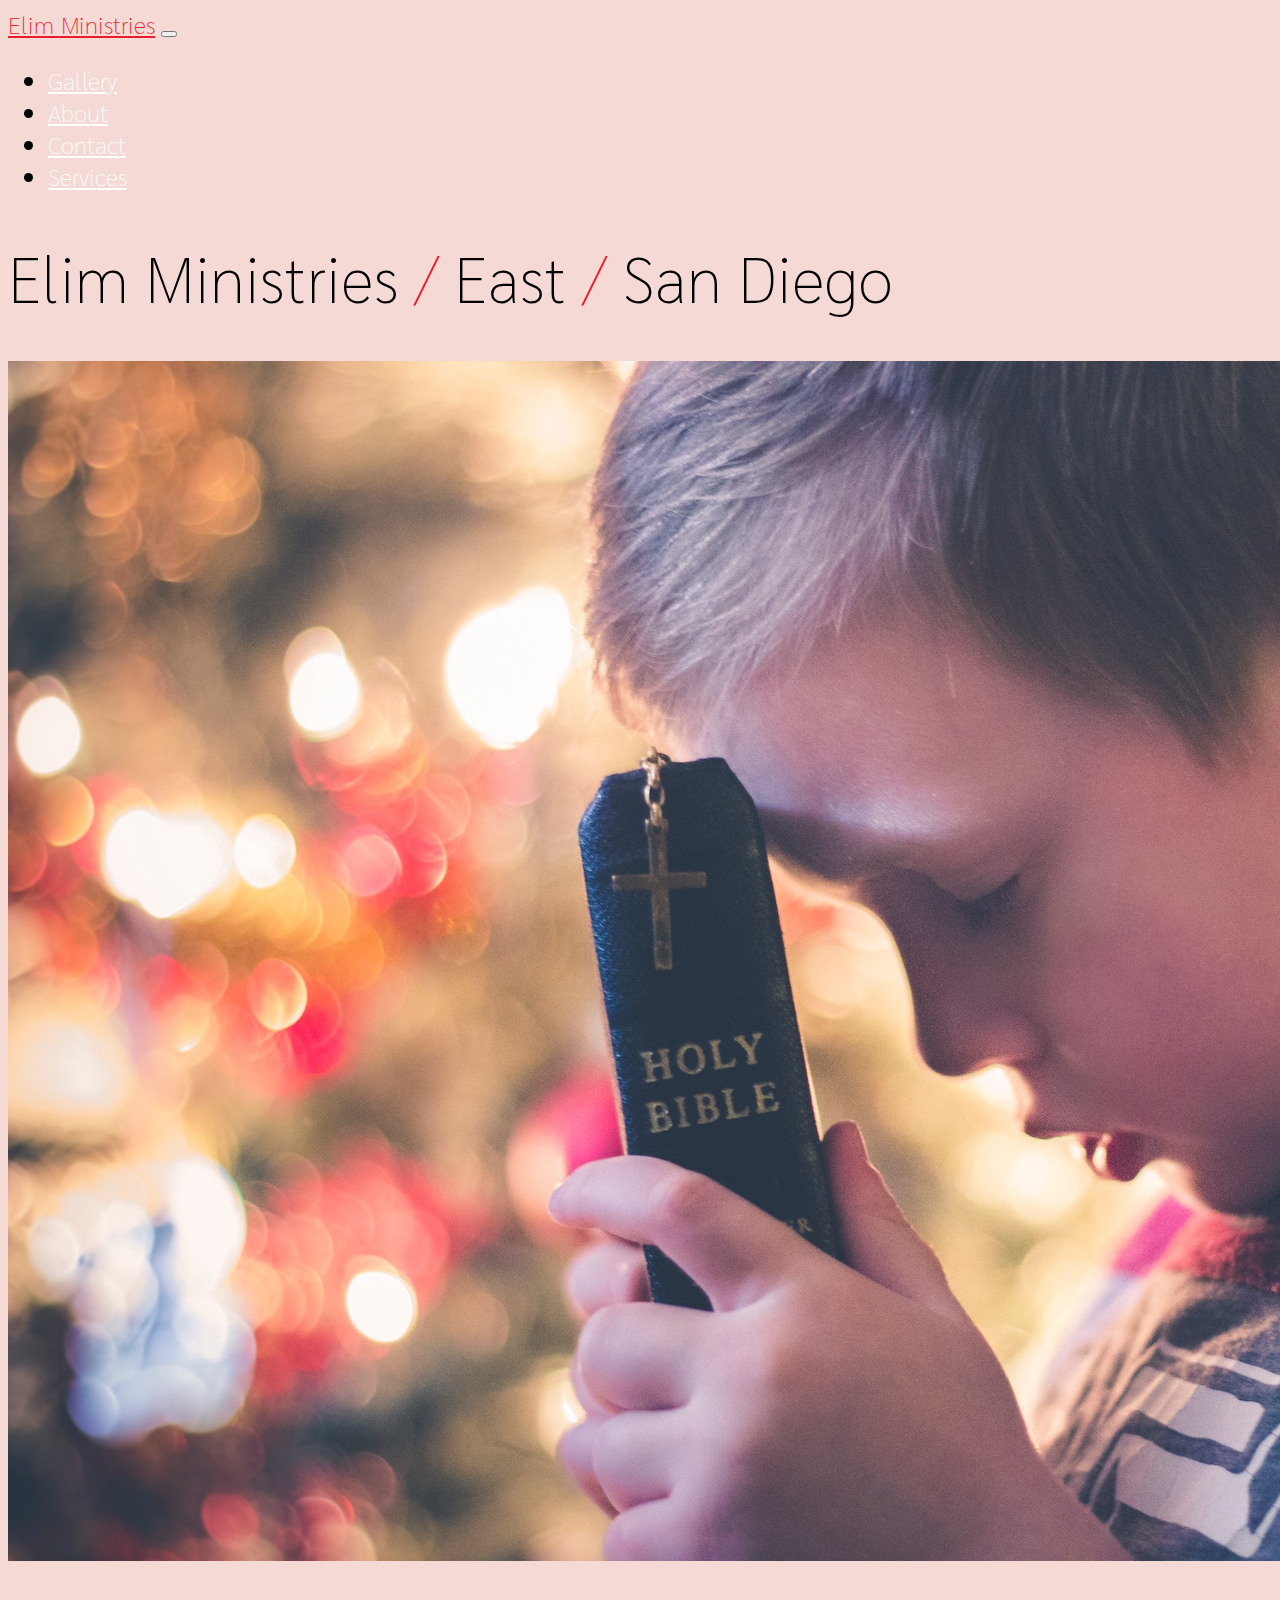
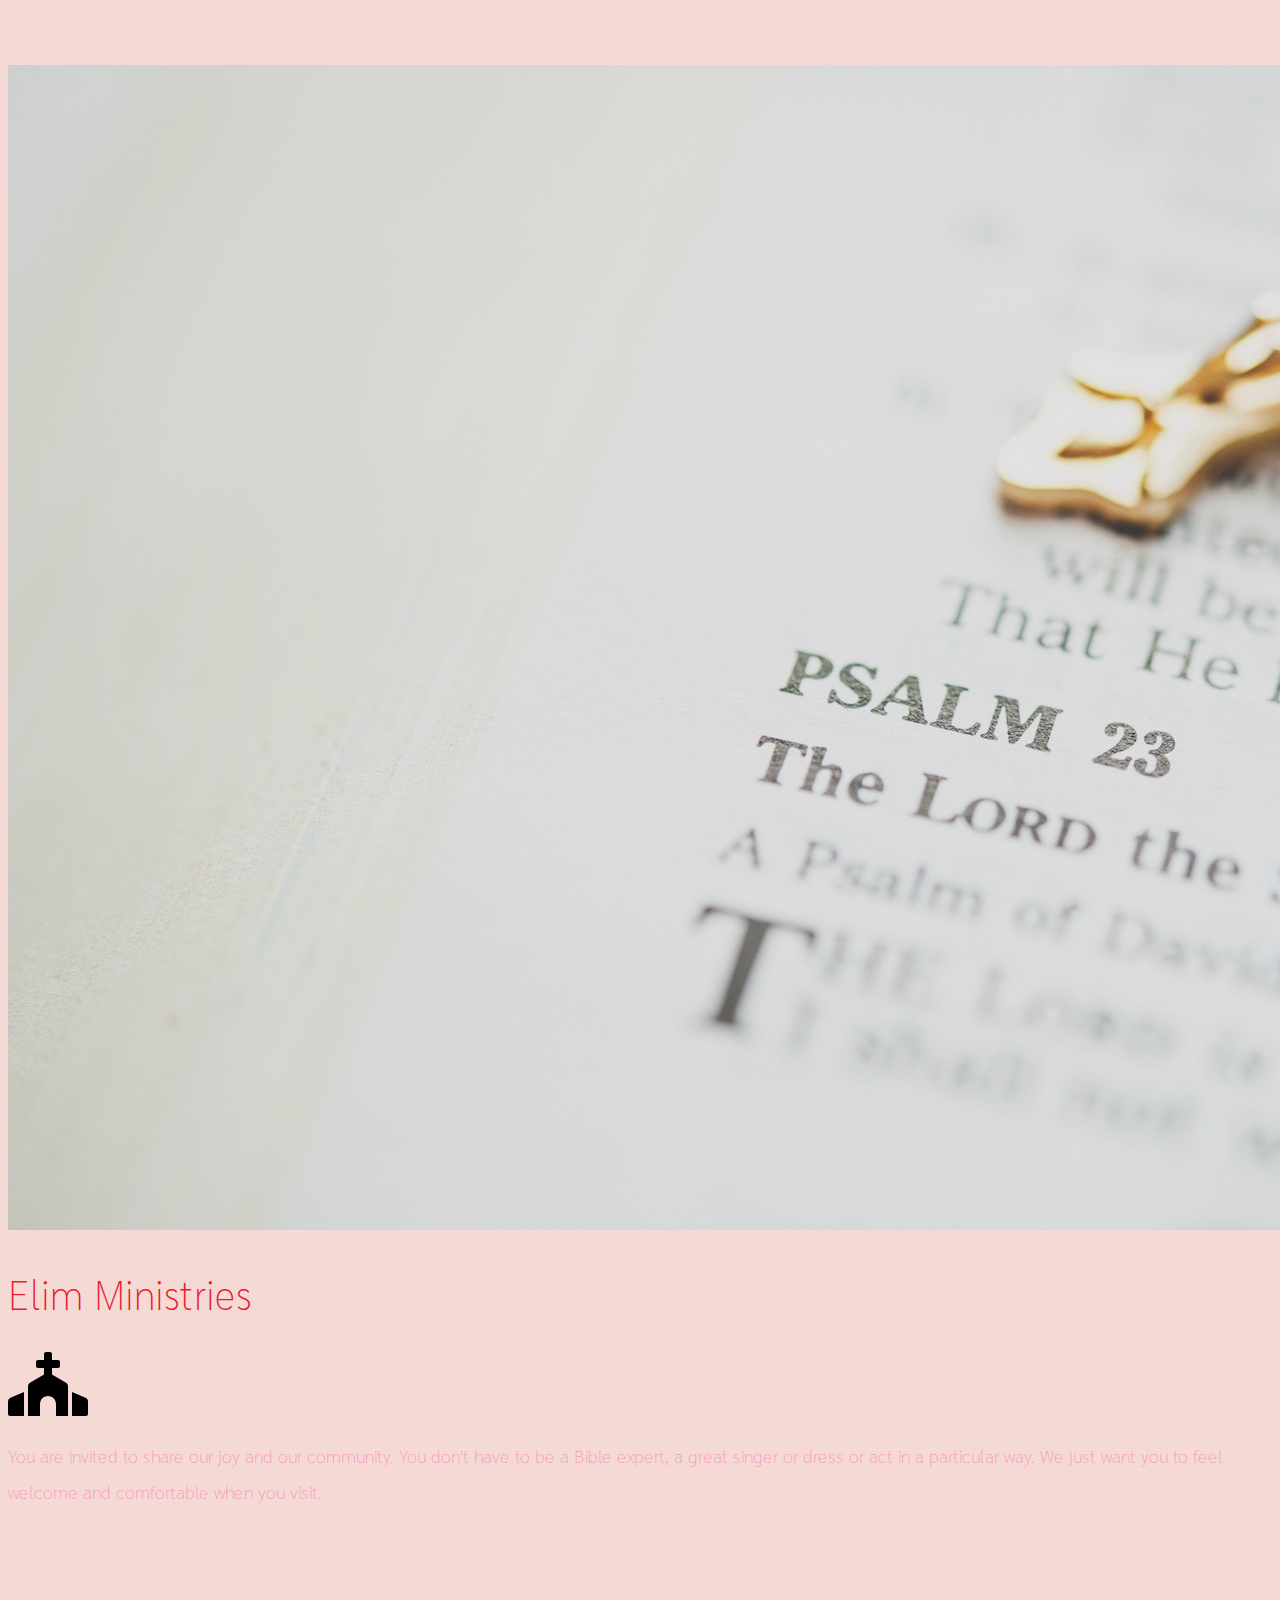
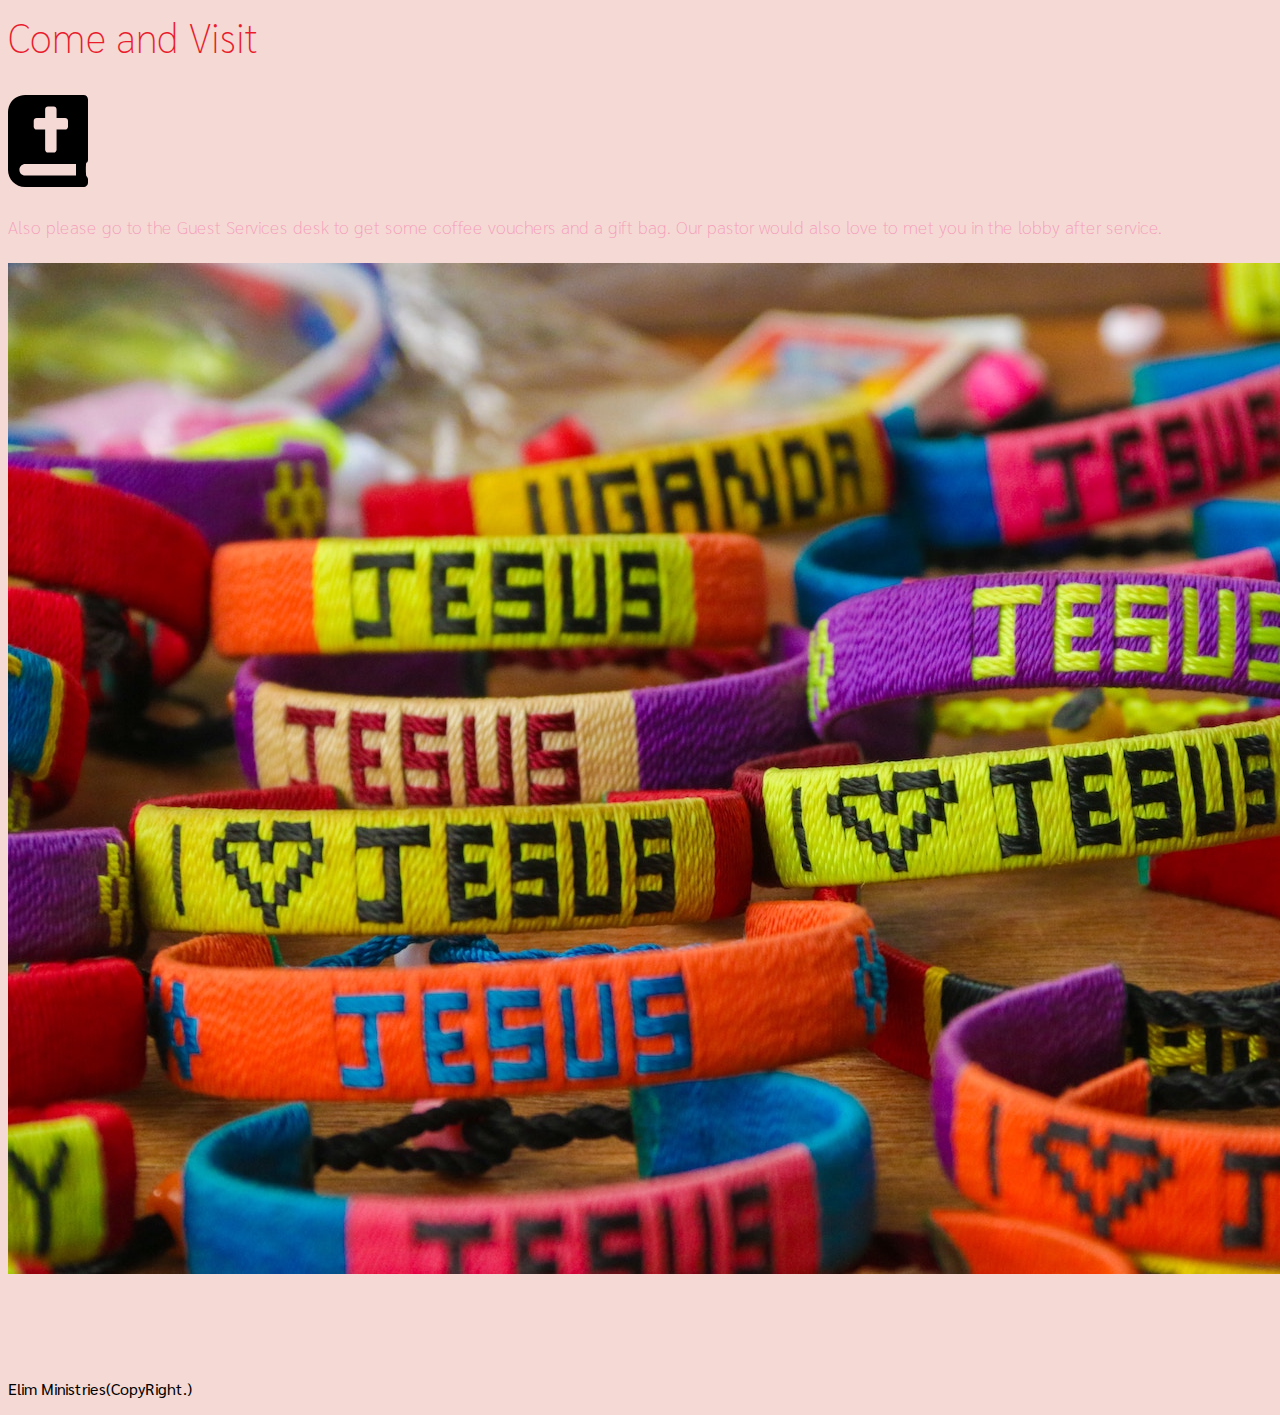
<file: index.html>
<!--
    Name: Fernando Becerra
    Assignment #3
    2/03/2019
    Assignment 3
-->
<!DOCTYPE html>
<html>

<head>
        <meta charset="utf-8" />
        <title>Unit 3</title>
        <meta name="viewport" content="width=device-width, initial-scale=1">

       
        <!--BootStrap4  CSS-->
        <link rel="stylesheet" href="https://stackpath.bootstrapcdn.com/bootstrap/4.1.3/css/bootstrap.min.css" integrity="sha384-MCw98/SFnGE8fJT3GXwEOngsV7Zt27NXFoaoApmYm81iuXoPkFOJwJ8ERdknLPMO"
        crossorigin="anonymous">
         <!--Google Fonts-->
         <link href="https://fonts.googleapis.com/css?family=Roboto:500|Sarabun:600" rel="stylesheet">
        <!--Custom CSS-->
        <link rel="stylesheet" type="text/css" media="screen" href="custom.css" />
</head>

<body>
        <nav id="navBar" class="navbar navbar-dark navbar-expand-md py-0 fixed-top">
                <a href="#" class="navbar-brand">Elim Ministries</a>
                <button class="navbar-toggler" data-toggle="collapse" data-target="#navLinks" aria-label="Toggle navigation">
                    <span class="navbar-toggler-icon"></span>
                </button>
                <div class="collapse navbar-collapse" id="navLinks">
                    <ul class="navbar-nav">
                        <li class="nav-item">
                            <a href="pages/gallery.html" class="nav-link">Gallery</a>
                        </li>
                        <li class="nav-item">
                            <a href="pages/aboutUs.html" class="nav-link">About</a>
                        </li>
                        <li class="nav-item">
                            <a href="pages/contactUs.html" class="nav-link">Contact</a>
                        </li>
                        <li class="nav-item">
                                <a href="pages/services.html" class="nav-link">Services</a>
                            </li>
                    </ul>
                </div>
            </nav>

      <!-- section 1-->
      <section class="container-fluid px-0">
            <div class="row align-items-center">
                <div class="col-lg-6">
                    <div id="headerMain" class="text-white text-center d-none d-lg-block mt-5">
                        <h1 class="">Elim Ministries
                            <span>/</span>
                           East
                            <span>/</span>
                            San Diego</h1>
                    </div>
                </div>
                <div class="col-lg-6">
                    <img class="img-fluid" src="images/image2Prayer.jpg" alt="">
                </div>
            </div>
        </section>
        <!--section 2-->
        <section class="container-fluid px-0">
                <div class="row align-items-center content">
                    <div class="col-md-6 order-2 order-md-1">
                        <img src="images/image3Psalm.jpg" alt="" class="img-fluid">
                    </div>
                    <div class="col-md-6 text-center order-1 order-md-2">
                        <div class="row justify-content-center">
                            <div class="col-10 col-lg-8 blurb mb-5 mb-md-0">
                                <h2>Elim Ministries</h2>
                                <img src="images/church-solid.svg"  style="width: 80px;" alt="" class="d-none d-lg-inline">
                                <p class="lead">You are invited to share our joy and our community. You don't have to be a Bible expert, a great singer or dress or 
                                    act in a particular way. We just want you to feel welcome and comfortable when you visit.</p>
                            </div>
                        </div>
                    </div>
                </div>

                <div class="row align-items-center content">
                    <div class="col-md-6 text-center">
                        <div class="row justify-content-center">
                            <div class="col-10 col-lg-8 blurb mb-5 mb-md-0">
                                <h2>Come and Visit</h2>
                                <img src="images/bible-solid.svg" style="width:80px;" alt="" class="d-none d-lg-inline">
                                <p class="lead">Also please go to the Guest Services desk to get some coffee vouchers and a 
                                    gift bag. Our pastor would also love to met you in the lobby after service.</p>
                            </div>
                        </div>
                    </div>
                    <div class="col-md-6">
                        <img src="images/image4Brace.jpg" alt="" class="img-fluid">
                    </div>
                </div>
                
            </section>
            <footer>
                    <p>Elim Ministries(CopyRight.)</p>
            </footer>


<!--BootStrap4 Scripts-->
<!--This is optional for the project's intention-->
<script src="https://code.jquery.com/jquery-3.3.1.slim.min.js" integrity="sha384-q8i/X+965DzO0rT7abK41JStQIAqVgRVzpbzo5smXKp4YfRvH+8abtTE1Pi6jizo" crossorigin="anonymous"></script>
<script src="https://cdnjs.cloudflare.com/ajax/libs/popper.js/1.14.6/umd/popper.min.js" integrity="sha384-wHAiFfRlMFy6i5SRaxvfOCifBUQy1xHdJ/yoi7FRNXMRBu5WHdZYu1hA6ZOblgut" crossorigin="anonymous"></script>
<script src="https://stackpath.bootstrapcdn.com/bootstrap/4.2.1/js/bootstrap.min.js" integrity="sha384-B0UglyR+jN6CkvvICOB2joaf5I4l3gm9GU6Hc1og6Ls7i6U/mkkaduKaBhlAXv9k" crossorigin="anonymous"></script>
</body>

</html>
</file>
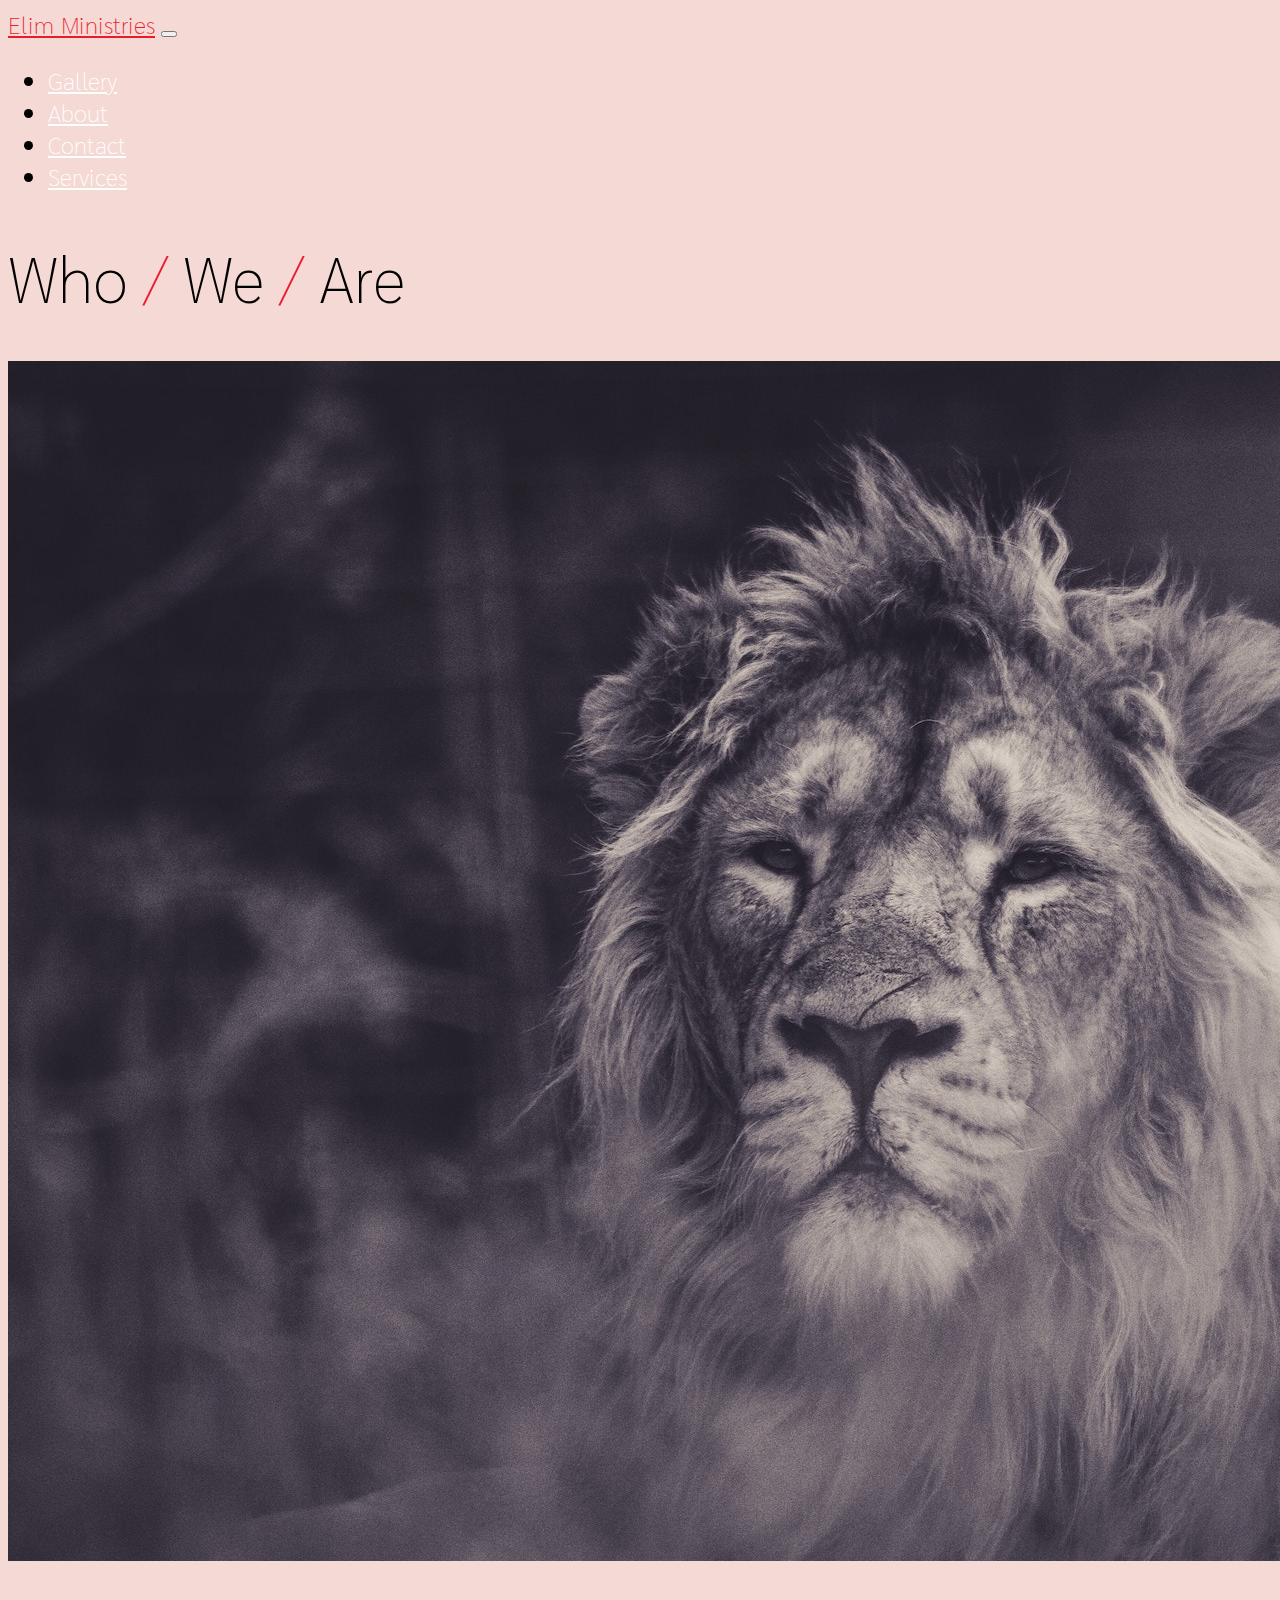
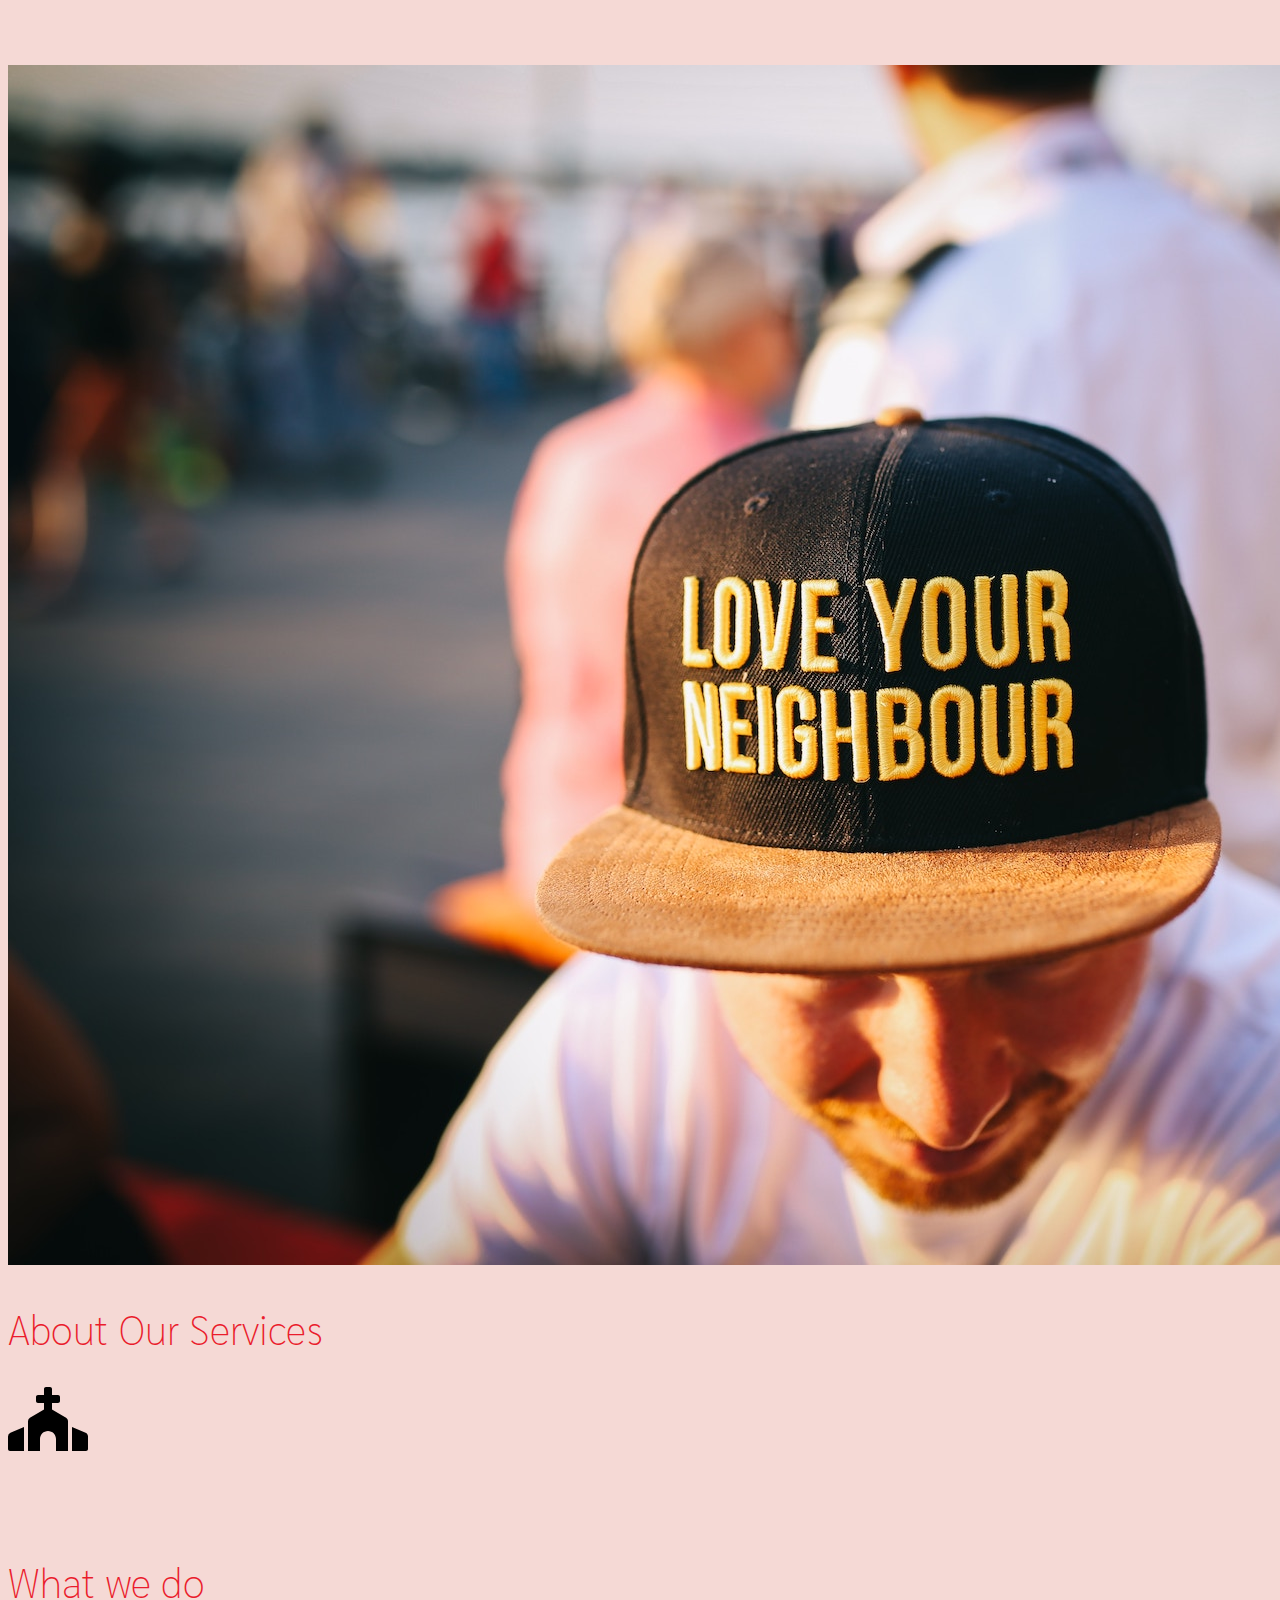
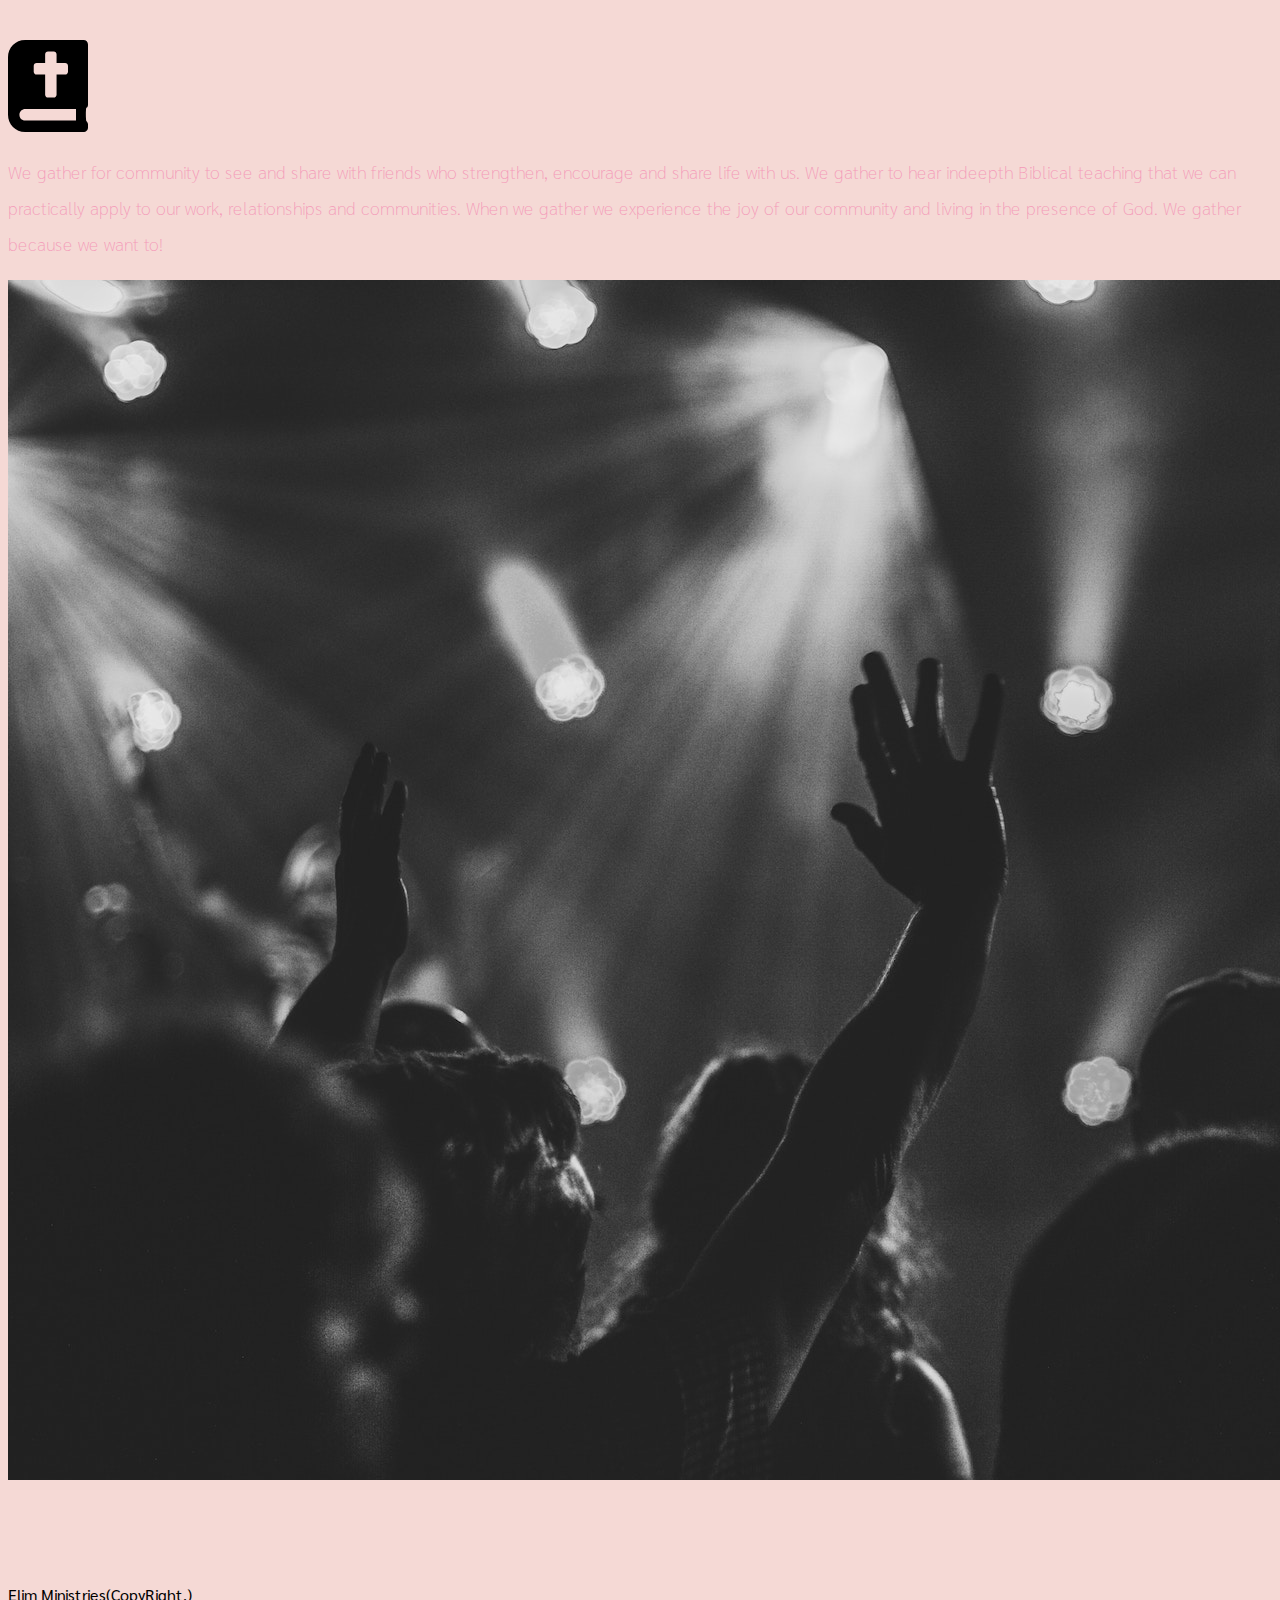
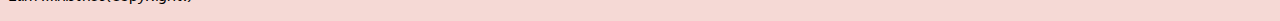
<file: pages/aboutUs.html>
<!--
    Name: Fernando Becerra
    Assignment #3
    2/03/2019
    Assignment 3
-->
<!DOCTYPE html>
<html lang="en-US">

<head>
        <meta charset="utf-8" />
        <title>Elim About Us</title>
        <meta name="viewport" content="width=device-width, initial-scale=1">

       
        <!--BootStrap4  CSS-->
        <link rel="stylesheet" href="https://stackpath.bootstrapcdn.com/bootstrap/4.1.3/css/bootstrap.min.css" integrity="sha384-MCw98/SFnGE8fJT3GXwEOngsV7Zt27NXFoaoApmYm81iuXoPkFOJwJ8ERdknLPMO"
        crossorigin="anonymous">
         <!--Google Fonts-->
         <link href="https://fonts.googleapis.com/css?family=Roboto:500|Sarabun:600" rel="stylesheet">
         <!--Custom CSS-->
        <link rel="stylesheet" type="text/css" media="screen" href="../custom.css" />
</head>

<body>
        <nav id="navBar" class="navbar navbar-dark navbar-expand-md py-0 fixed-top">
                <a href="../index.html" class="navbar-brand">Elim Ministries</a>
                <button class="navbar-toggler" data-toggle="collapse" data-target="#navLinks" aria-label="Toggle navigation">
                    <span class="navbar-toggler-icon"></span>
                </button>
                <div class="collapse navbar-collapse" id="navLinks">
                    <ul class="navbar-nav">
                        <li class="nav-item">
                            <a href="gallery.html" class="nav-link">Gallery</a>
                        </li>
                        <li class="nav-item">
                            <a href="aboutUs.html" class="nav-link">About</a>
                        </li>
                        <li class="nav-item">
                            <a href="contactUs.html" class="nav-link">Contact</a>
                        </li>
                        <li class="nav-item">
                                <a href="services.html" class="nav-link">Services</a>
                            </li>
                    </ul>
                </div>
            </nav>

      <!-- section 1-->
      <section class="container-fluid px-0">
            <div class="row align-items-center">
                <div class="col-lg-6">
                    <div id="headerMain" class="text-white text-center d-none d-lg-block mt-5">
                        <h1 class="">Who
                            <span>/</span>
                            We
                            <span>/</span>
                            Are</h1>
                    </div>
                </div>
                <div class="col-lg-6">
                    <img class="img-fluid" src="../images/image10Lion.jpg" alt="">
                </div>
            </div>
        </section>
        <!--section 2-->
        <section class="container-fluid px-0">
                <div class="row align-items-center content">
                    <div class="col-md-6 order-2 order-md-1">
                        <img src="../images/image5Hood.jpg" alt="" class="img-fluid">
                    </div>
                    <div class="col-md-6 text-center order-1 order-md-2">
                        <div class="row justify-content-center">
                            <div class="col-10 col-lg-8 blurb mb-5 mb-md-0">
                                <h2>About Our Services</h2>
                                <img src="../images/church-solid.svg"  style="width: 80px;" alt="" class="d-none d-lg-inline">
                               <!--<p class="lead"></p>--> 
                             
                            </div>
                        </div>
                    </div>
                </div>

                <div class="row align-items-center content">
                    <div class="col-md-6 text-center">
                        <div class="row justify-content-center">
                            <div class="col-10 col-lg-8 blurb mb-5 mb-md-0">
                                <h2>What we do</h2>
                                <img src="../images/bible-solid.svg" style="width:80px;" alt="" class="d-none d-lg-inline">
                                <p class="lead">We gather for community to see and share with friends who strengthen, encourage and share life with us. We gather to hear indeepth Biblical teaching that we can practically apply to our work, relationships and communities. When we gather we experience the joy of our community 
                                    and living in the presence of God. We gather because we want to!</p>
                                    <!--https://churchsquare.com/cs27a-->
                            </div>
                        </div>
                    </div>
                    <div class="col-md-6">
                        <img src="../images/image6Prayer2.jpg" alt="" class="img-fluid">
                    </div>
                </div>
                
            </section>
            <footer>
                    <p>Elim Ministries(CopyRight.)</p>
            </footer>


<!--BootStrap4 Scripts-->
<!--This is optional for the project's intention-->
<script src="https://code.jquery.com/jquery-3.3.1.slim.min.js" integrity="sha384-q8i/X+965DzO0rT7abK41JStQIAqVgRVzpbzo5smXKp4YfRvH+8abtTE1Pi6jizo" crossorigin="anonymous"></script>
<script src="https://cdnjs.cloudflare.com/ajax/libs/popper.js/1.14.6/umd/popper.min.js" integrity="sha384-wHAiFfRlMFy6i5SRaxvfOCifBUQy1xHdJ/yoi7FRNXMRBu5WHdZYu1hA6ZOblgut" crossorigin="anonymous"></script>
<script src="https://stackpath.bootstrapcdn.com/bootstrap/4.2.1/js/bootstrap.min.js" integrity="sha384-B0UglyR+jN6CkvvICOB2joaf5I4l3gm9GU6Hc1og6Ls7i6U/mkkaduKaBhlAXv9k" crossorigin="anonymous"></script>
</body>

</html>
</file>
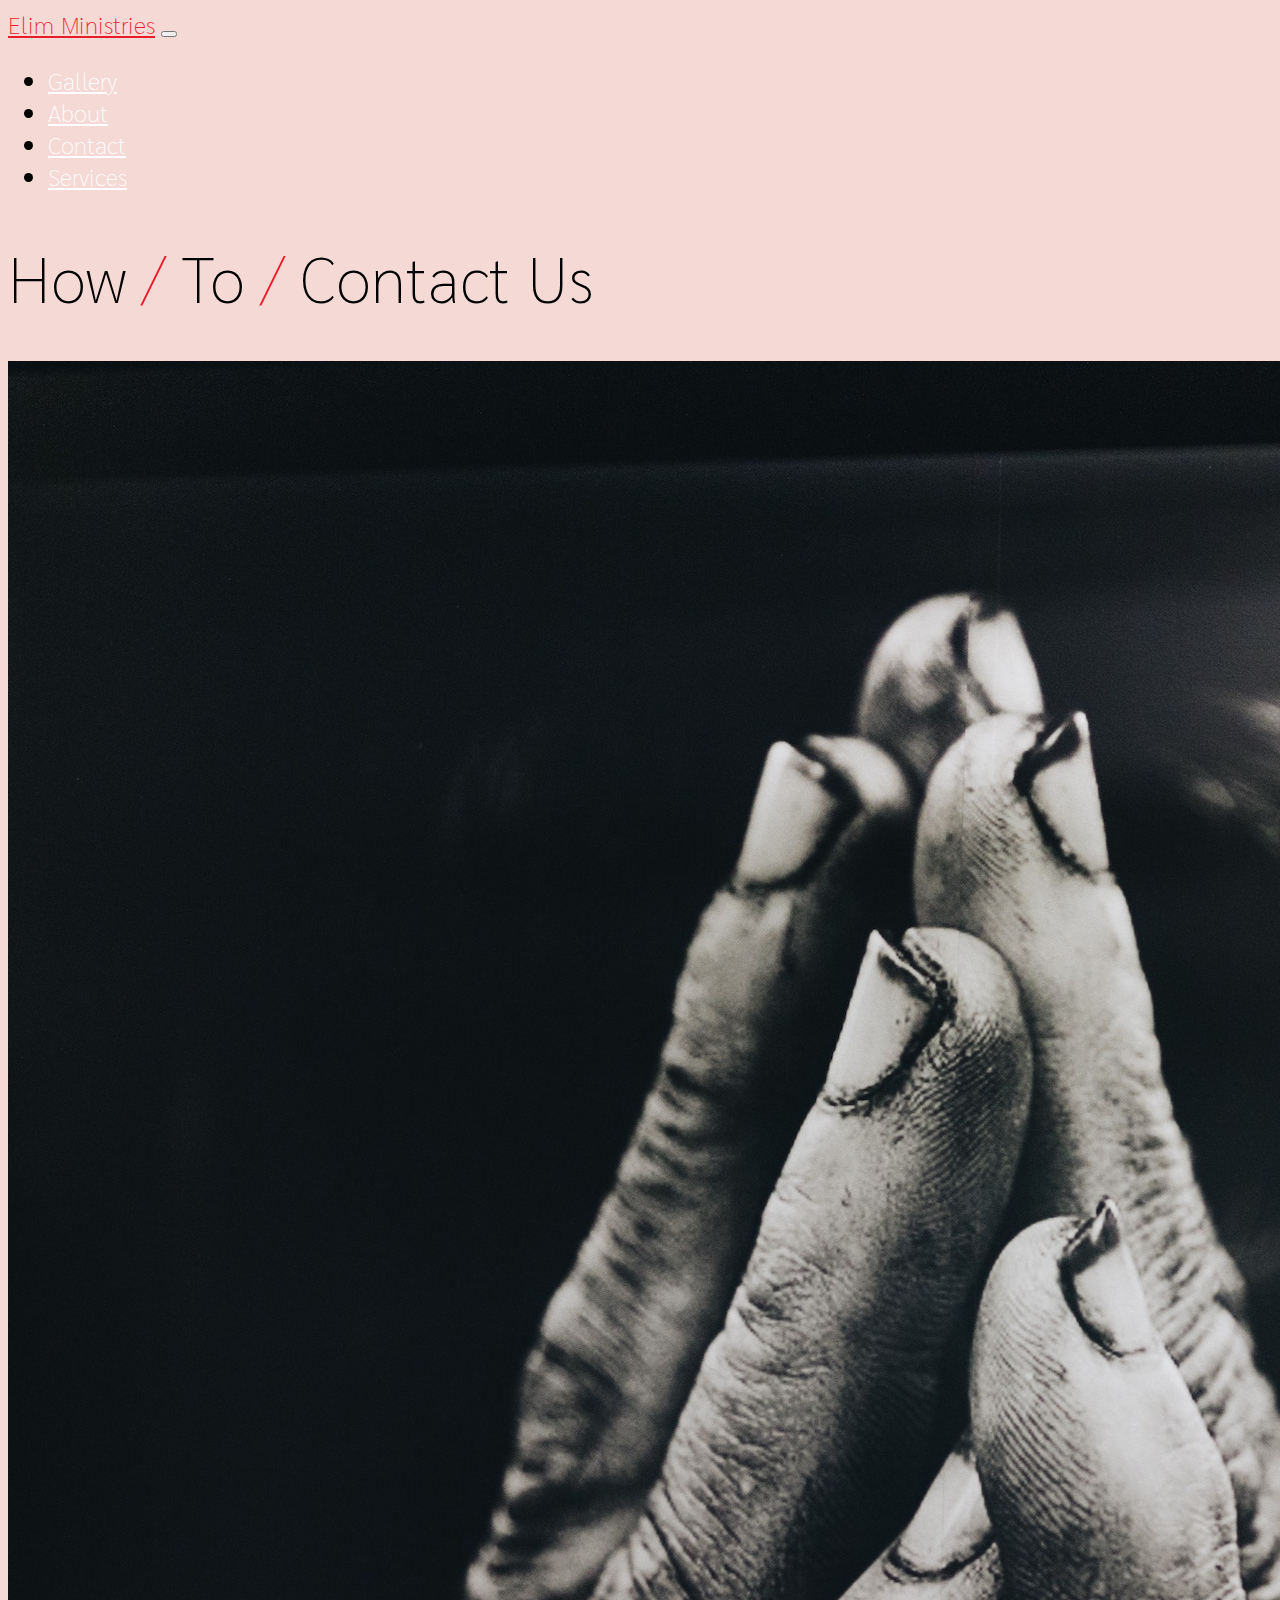
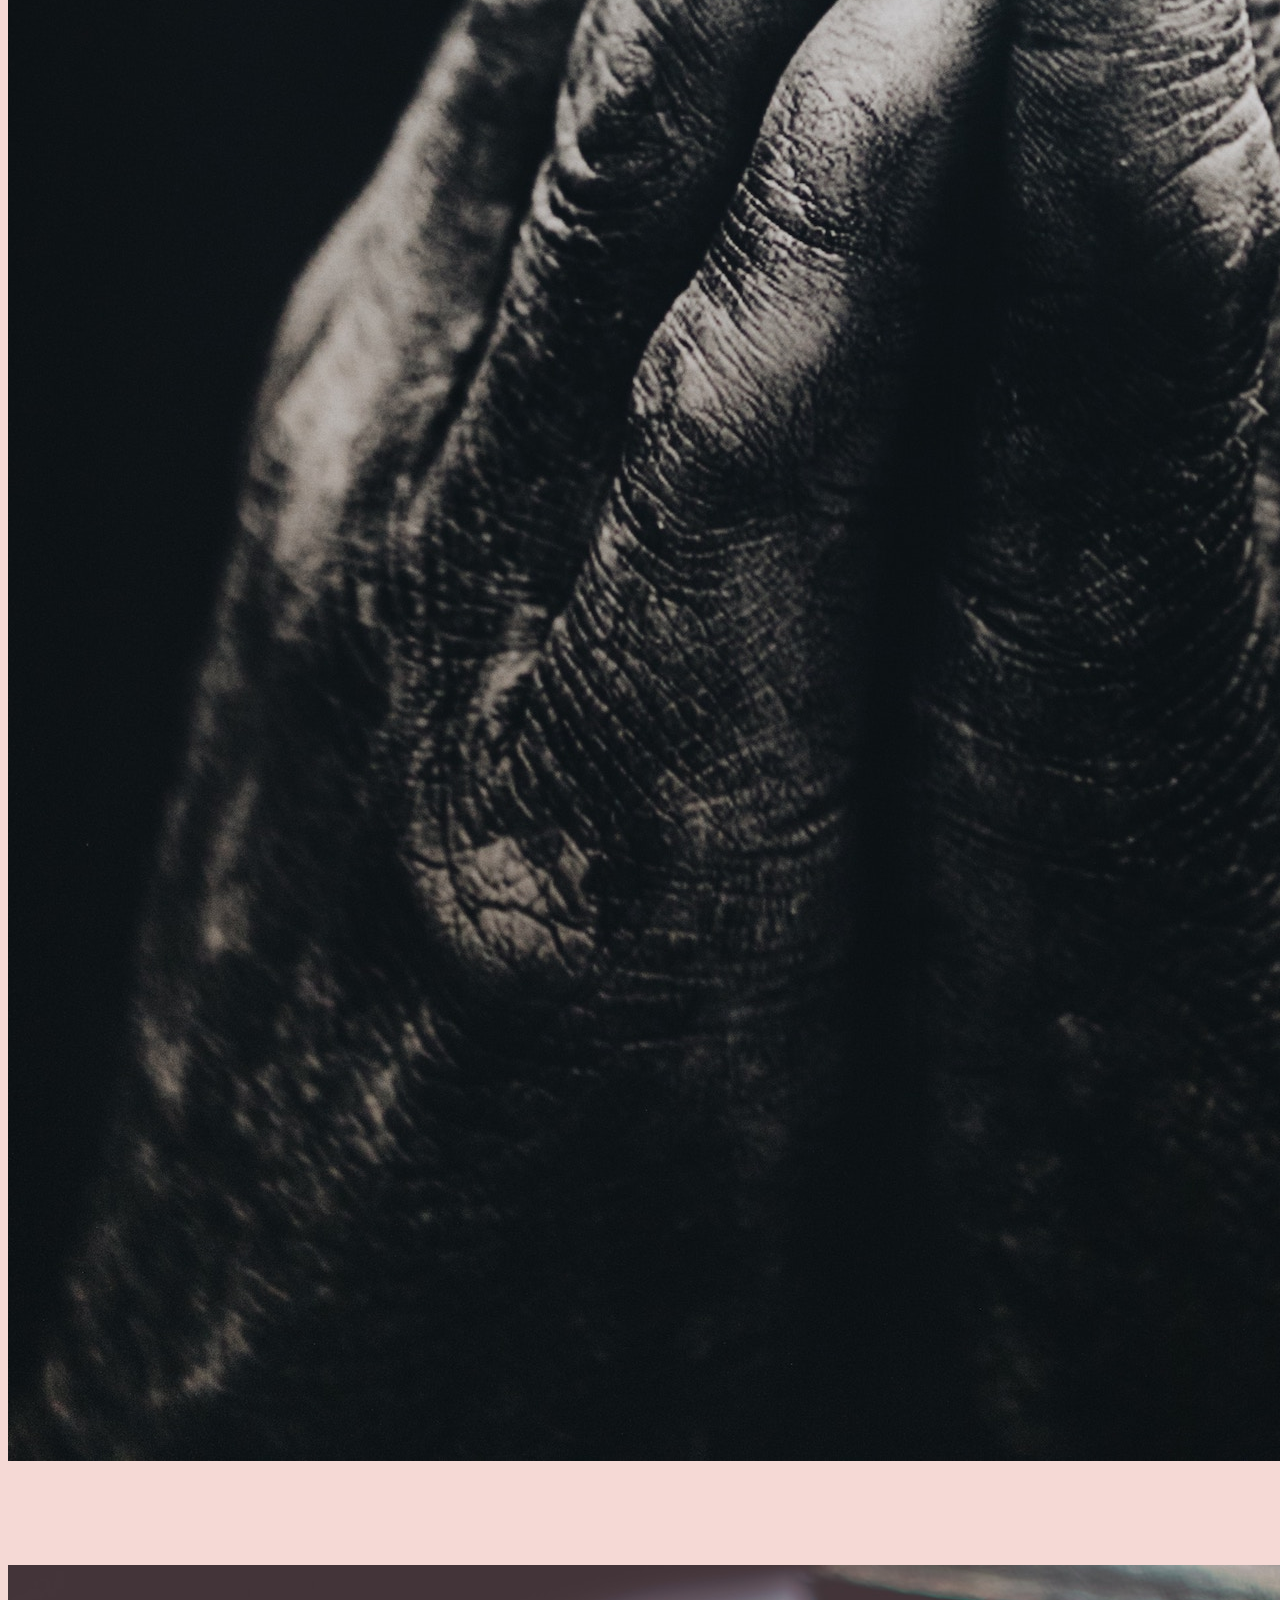
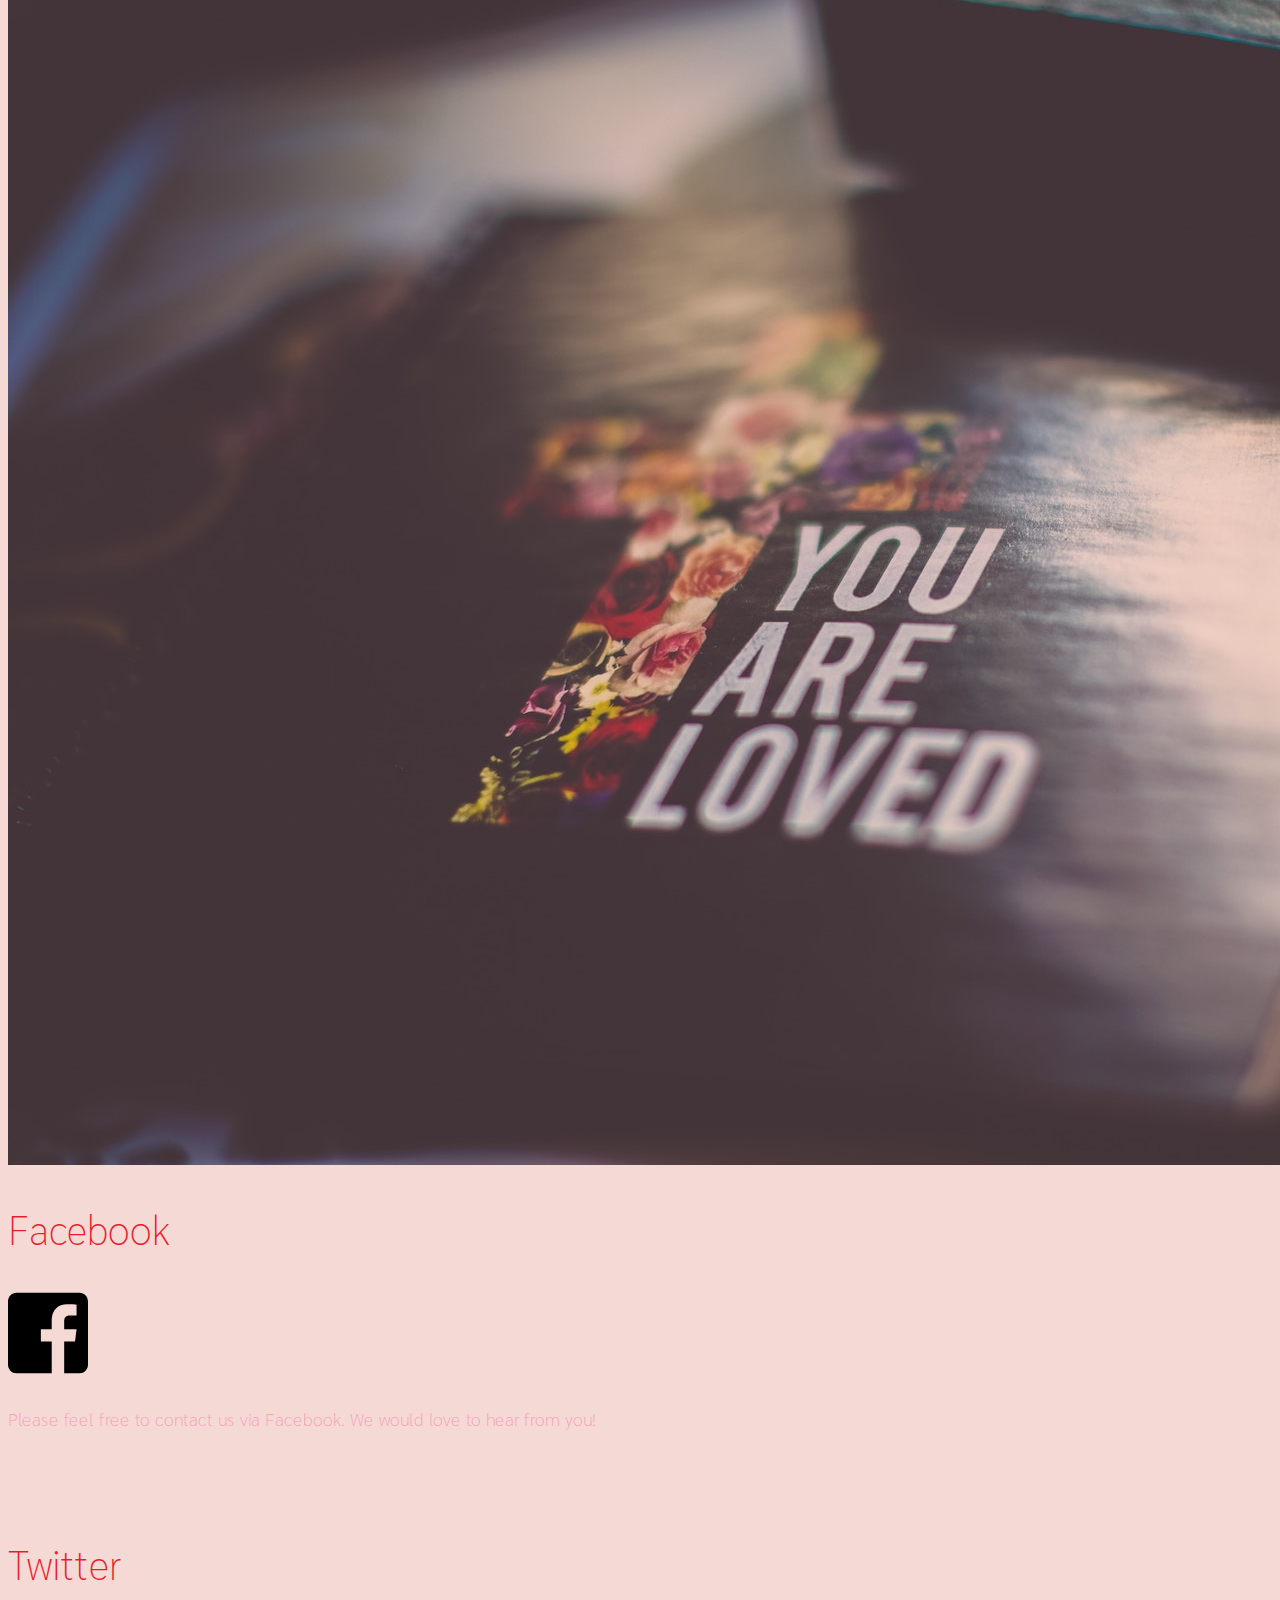
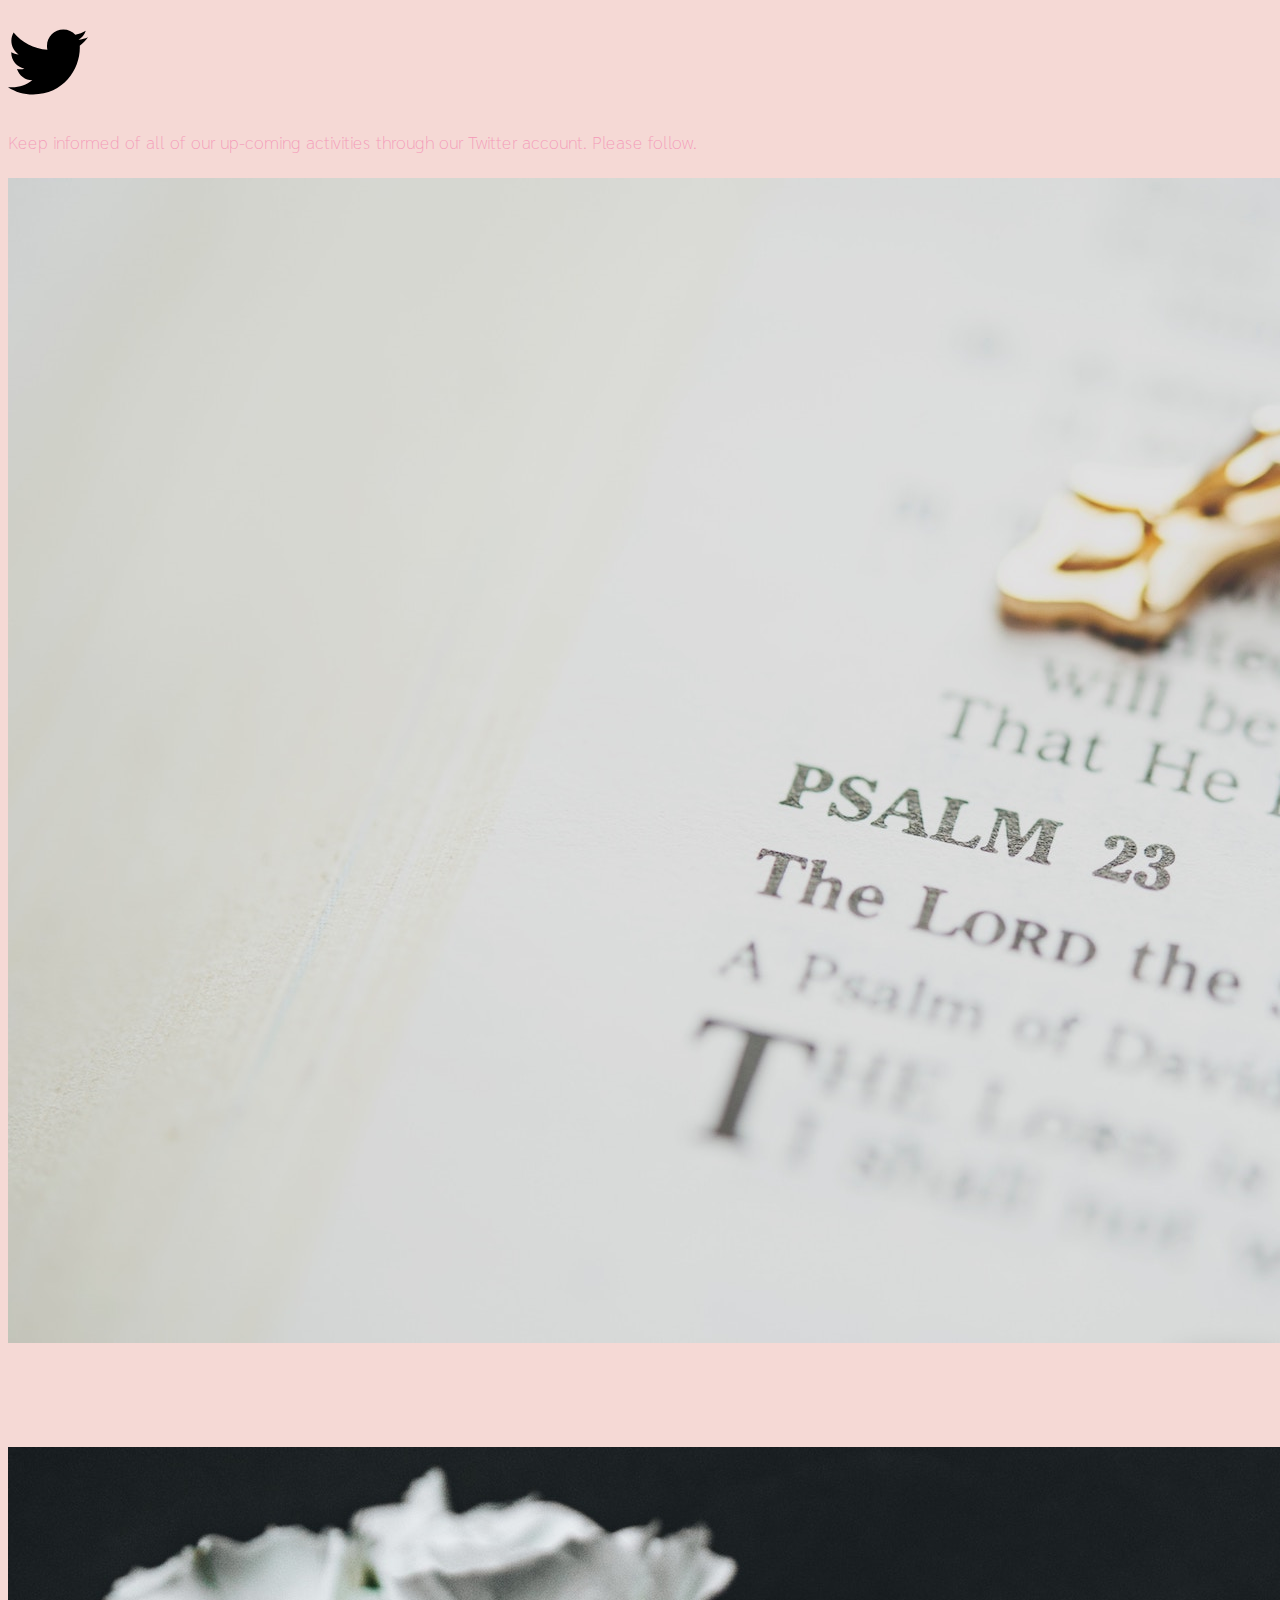
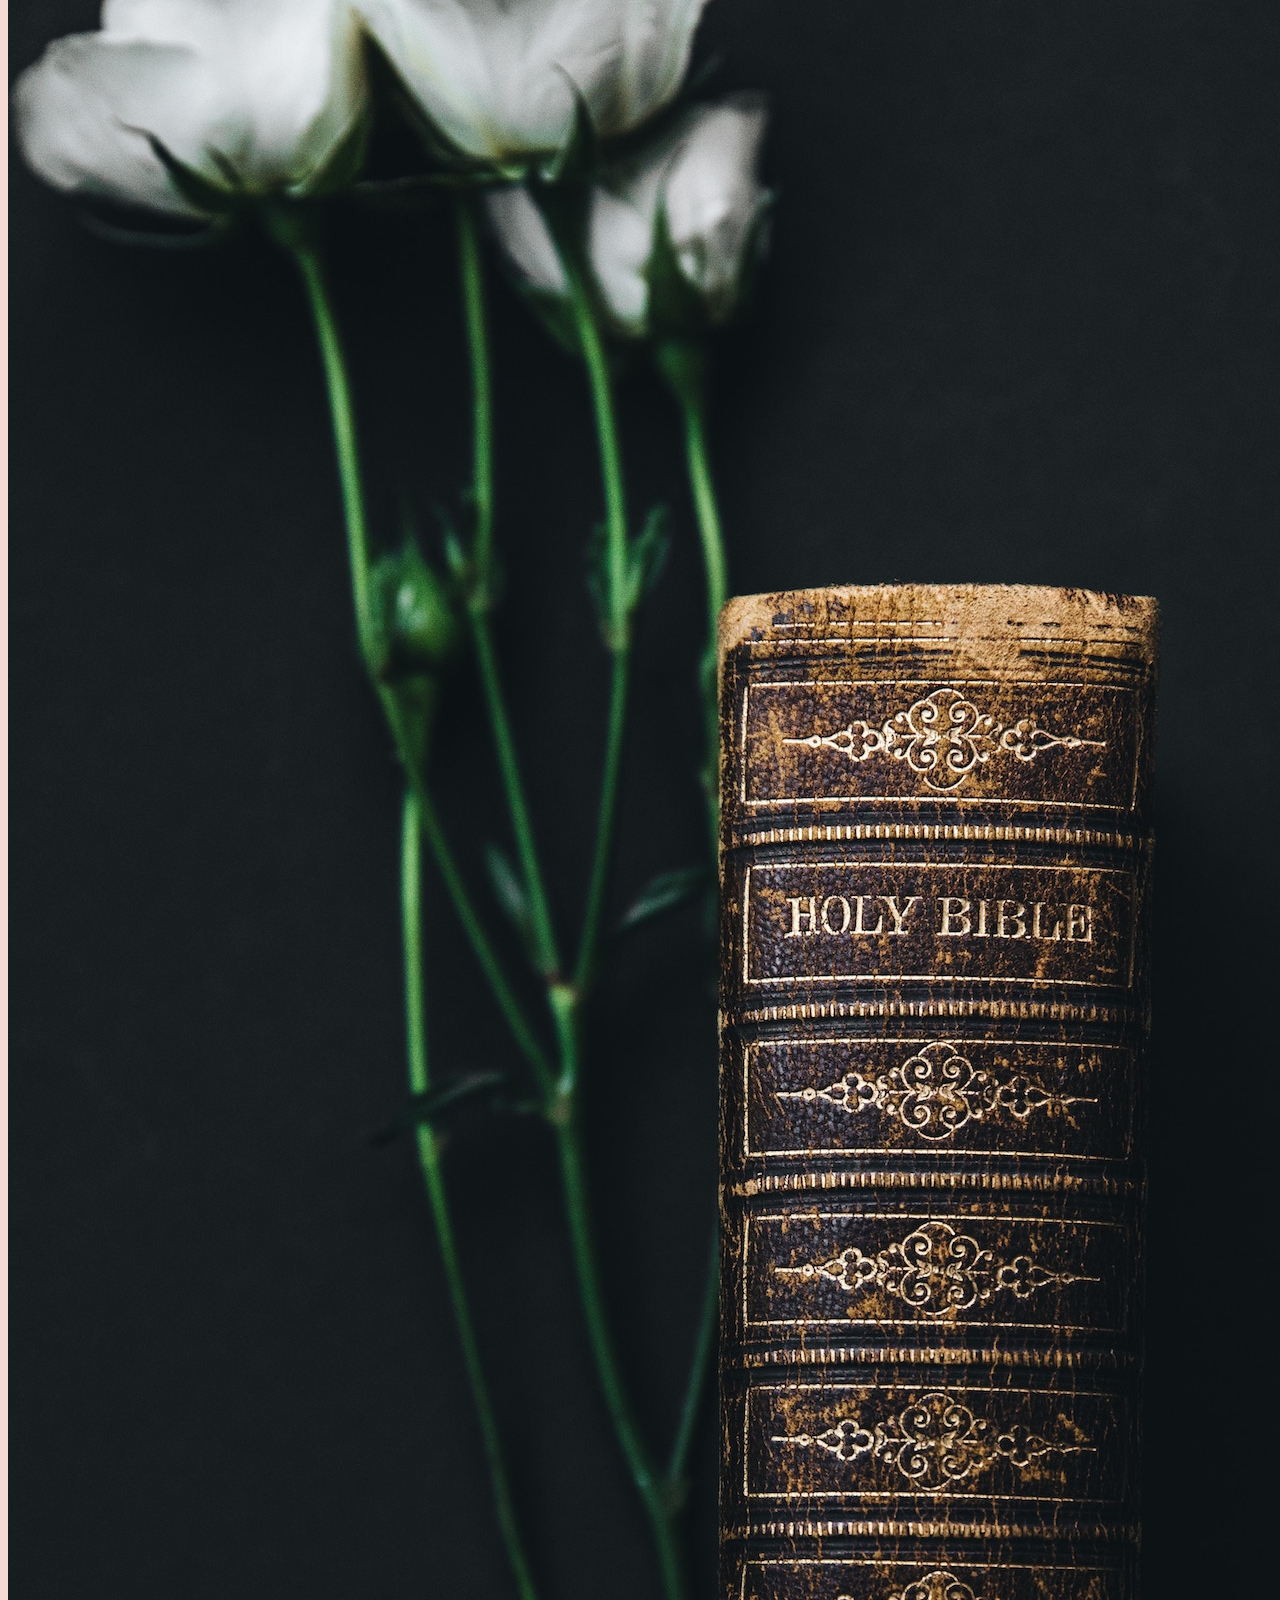
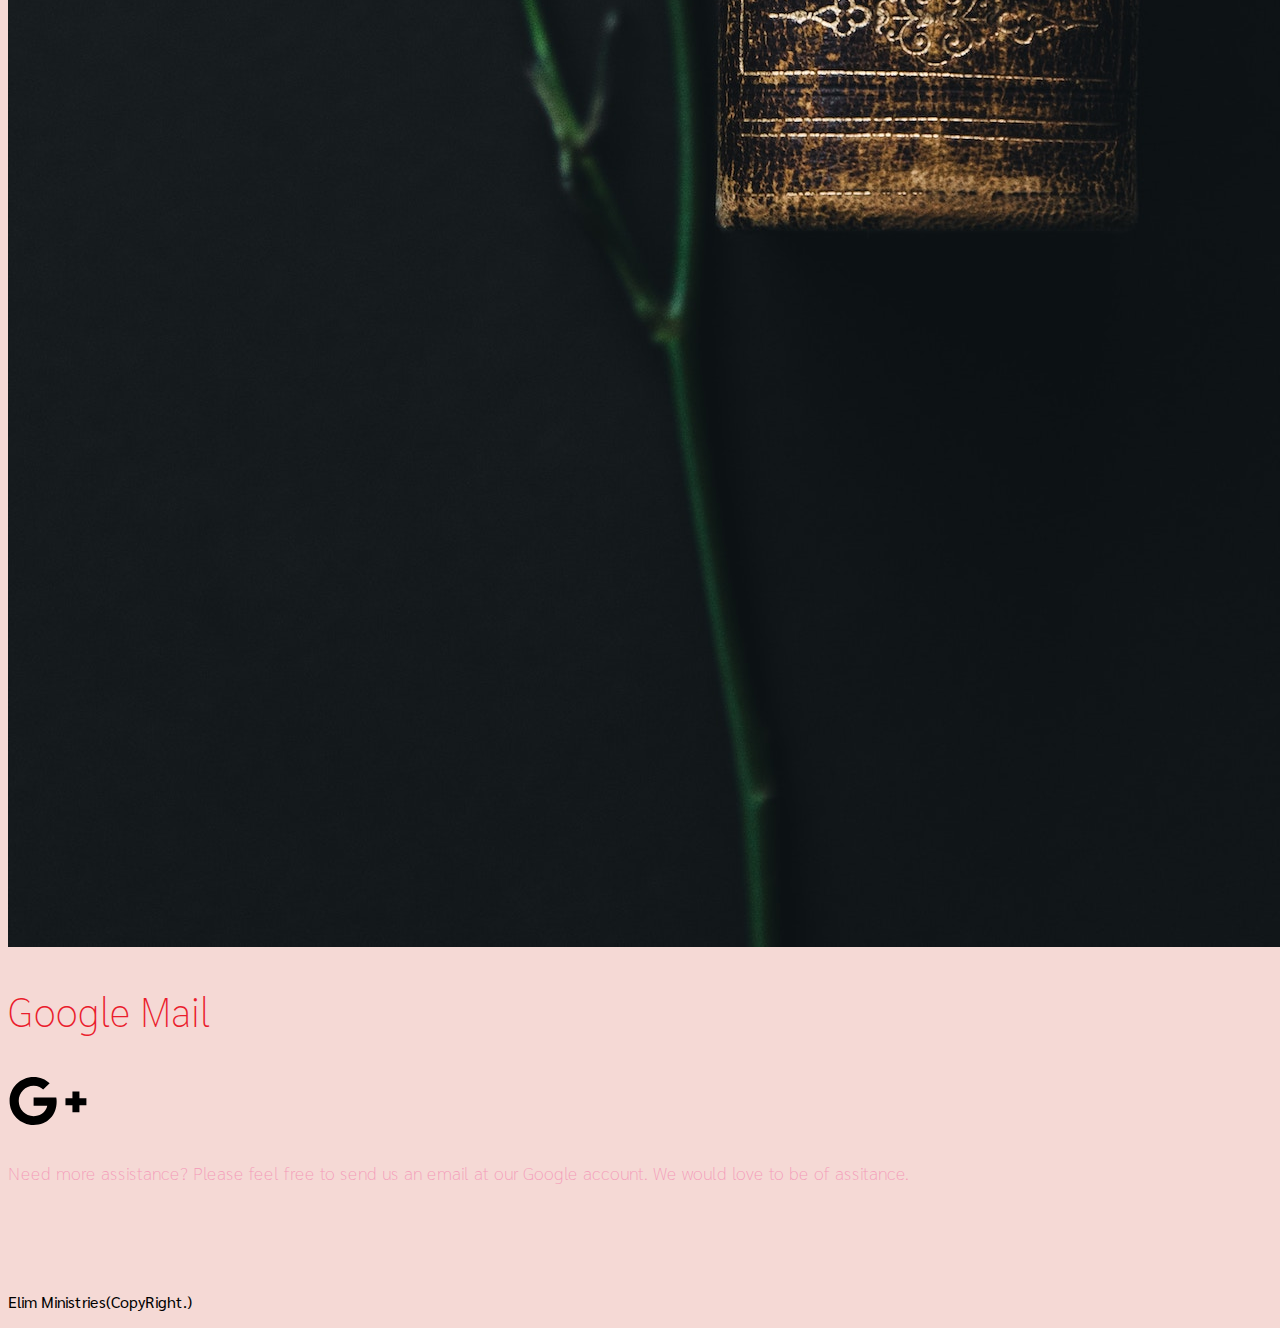
<file: pages/contactUs.html>
<!--
    Name: Fernando Becerra
    Assignment #3
    2/03/2019
    Assignment 3 
-->
<!DOCTYPE html>
<html lang="en-US">

<head>
        <meta charset="utf-8" />
        <title>Elim Contact Us</title>
        <meta name="viewport" content="width=device-width, initial-scale=1">

       
        <!--BootStrap4  CSS-->
        <link rel="stylesheet" href="https://stackpath.bootstrapcdn.com/bootstrap/4.1.3/css/bootstrap.min.css" integrity="sha384-MCw98/SFnGE8fJT3GXwEOngsV7Zt27NXFoaoApmYm81iuXoPkFOJwJ8ERdknLPMO"
        crossorigin="anonymous">
         <!--Google Fonts-->
         <link href="https://fonts.googleapis.com/css?family=Roboto:500|Sarabun:600" rel="stylesheet">
         <!--Custom CSS-->
        <link rel="stylesheet" type="text/css" media="screen" href="../custom.css" />
</head>

<body>
        <nav id="navBar" class="navbar navbar-dark navbar-expand-md py-0 fixed-top">
                <a href="../index.html" class="navbar-brand">Elim Ministries</a>
                <button class="navbar-toggler" data-toggle="collapse" data-target="#navLinks" aria-label="Toggle navigation">
                    <span class="navbar-toggler-icon"></span>
                </button>
                <div class="collapse navbar-collapse" id="navLinks">
                    <ul class="navbar-nav">
                        <li class="nav-item">
                            <a href="gallery.html" class="nav-link">Gallery</a>
                        </li>
                        <li class="nav-item">
                            <a href="aboutUs.html" class="nav-link">About</a>
                        </li>
                        <li class="nav-item">
                            <a href="contactUs.html" class="nav-link">Contact</a>
                        </li>
                        <li class="nav-item">
                                <a href="services.html" class="nav-link">Services</a>
                            </li>
                    </ul>
                </div>
            </nav>

      <!-- section 1-->
      <section class="container-fluid px-0">
            <div class="row align-items-center">
                <div class="col-lg-6">
                    <div id="headerMain" class="text-white text-center d-none d-lg-block mt-5">
                        <h1 class="">How
                            <span>/</span>
                          To
                            <span>/</span>
                            Contact Us</h1>
                    </div>
                </div>
                <div class="col-lg-6">
                    <img class="img-fluid" src="../images/image13Hand.jpg" alt="">
                </div>
            </div>
        </section>
        <!--section 2-->
        <section class="container-fluid px-0">
                <div class="row align-items-center content">
                    <div class="col-md-6 order-2 order-md-1">
                        <img src="../images/image9LoveBible.jpg" alt="" class="img-fluid">
                    </div>
                    <div class="col-md-6 text-center order-1 order-md-2">
                        <div class="row justify-content-center">
                            <div class="col-10 col-lg-8 blurb mb-5 mb-md-0">
                                <h2>Facebook</h2>
                                <img src="../images/facebook-square-brands.svg"  style="width: 80px;" alt="" class="d-none d-lg-inline">
                                <p class="lead">Please feel free to contact us via Facebook.
                                        We would love to hear from you!
                                </p>
                            </div>
                        </div>
                    </div>
                </div>

                <div class="row align-items-center content">
                    <div class="col-md-6 text-center">
                        <div class="row justify-content-center">
                            <div class="col-10 col-lg-8 blurb mb-5 mb-md-0">
                                <h2>Twitter</h2>
                                <img src="../images/twitter-brands.svg" style="width:80px;" alt="" class="d-none d-lg-inline">
                                <p class="lead">Keep informed of all of our up-coming activities through our Twitter account. 
                                        Please follow.
                                </p>
                            </div>
                        </div>
                    </div>
                    <div class="col-md-6">
                        <img src="../images/image3Psalm.jpg" alt="" class="img-fluid">
                    </div>
                </div>
                <section class="container-fluid px-0">
                                <div class="row align-items-center content">
                                    <div class="col-md-6 order-2 order-md-1">
                                        <img src="../images/image7HolyBible.jpg" alt="" class="img-fluid">
                                    </div>
                                    <div class="col-md-6 text-center order-1 order-md-2">
                                        <div class="row justify-content-center">
                                            <div class="col-10 col-lg-8 blurb mb-5 mb-md-0">
                                                <h2>Google Mail</h2>
                                                <img src="../images/google-plus-g-brands.svg"  style="width: 80px;" alt="" class="d-none d-lg-inline">
                                                <p class="lead">Need more assistance? Please feel free to send us an email at our Google account.
                                                        We would love to be of assitance.
                                                </p>
                                            </div>
                                        </div>
                                    </div>
                                </div>
                
            </section>
            <footer>
                    <p>Elim Ministries(CopyRight.)</p>
            </footer>


<!--BootStrap4 Scripts-->
<!--This is optional for the project's intention-->
<script src="https://code.jquery.com/jquery-3.3.1.slim.min.js" integrity="sha384-q8i/X+965DzO0rT7abK41JStQIAqVgRVzpbzo5smXKp4YfRvH+8abtTE1Pi6jizo" crossorigin="anonymous"></script>
<script src="https://cdnjs.cloudflare.com/ajax/libs/popper.js/1.14.6/umd/popper.min.js" integrity="sha384-wHAiFfRlMFy6i5SRaxvfOCifBUQy1xHdJ/yoi7FRNXMRBu5WHdZYu1hA6ZOblgut" crossorigin="anonymous"></script>
<script src="https://stackpath.bootstrapcdn.com/bootstrap/4.2.1/js/bootstrap.min.js" integrity="sha384-B0UglyR+jN6CkvvICOB2joaf5I4l3gm9GU6Hc1og6Ls7i6U/mkkaduKaBhlAXv9k" crossorigin="anonymous"></script>
</body>

</html>
</file>
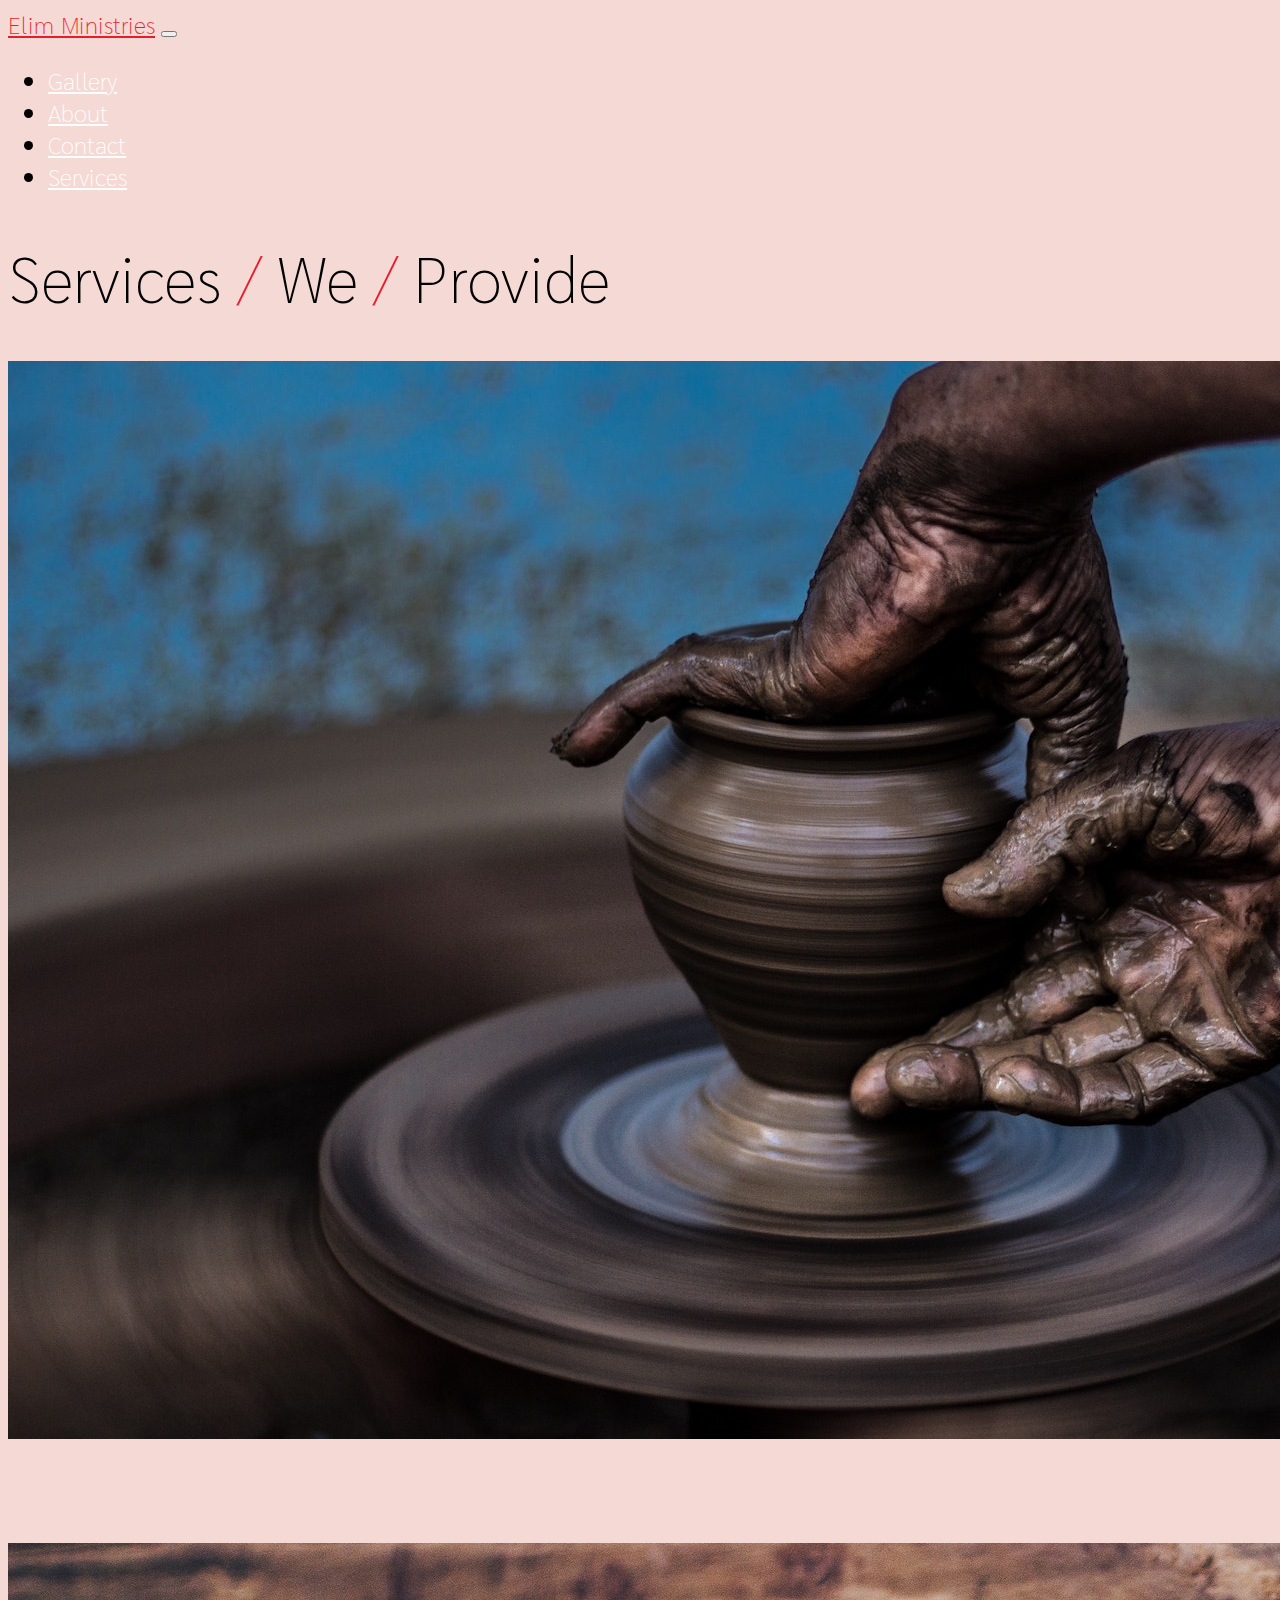
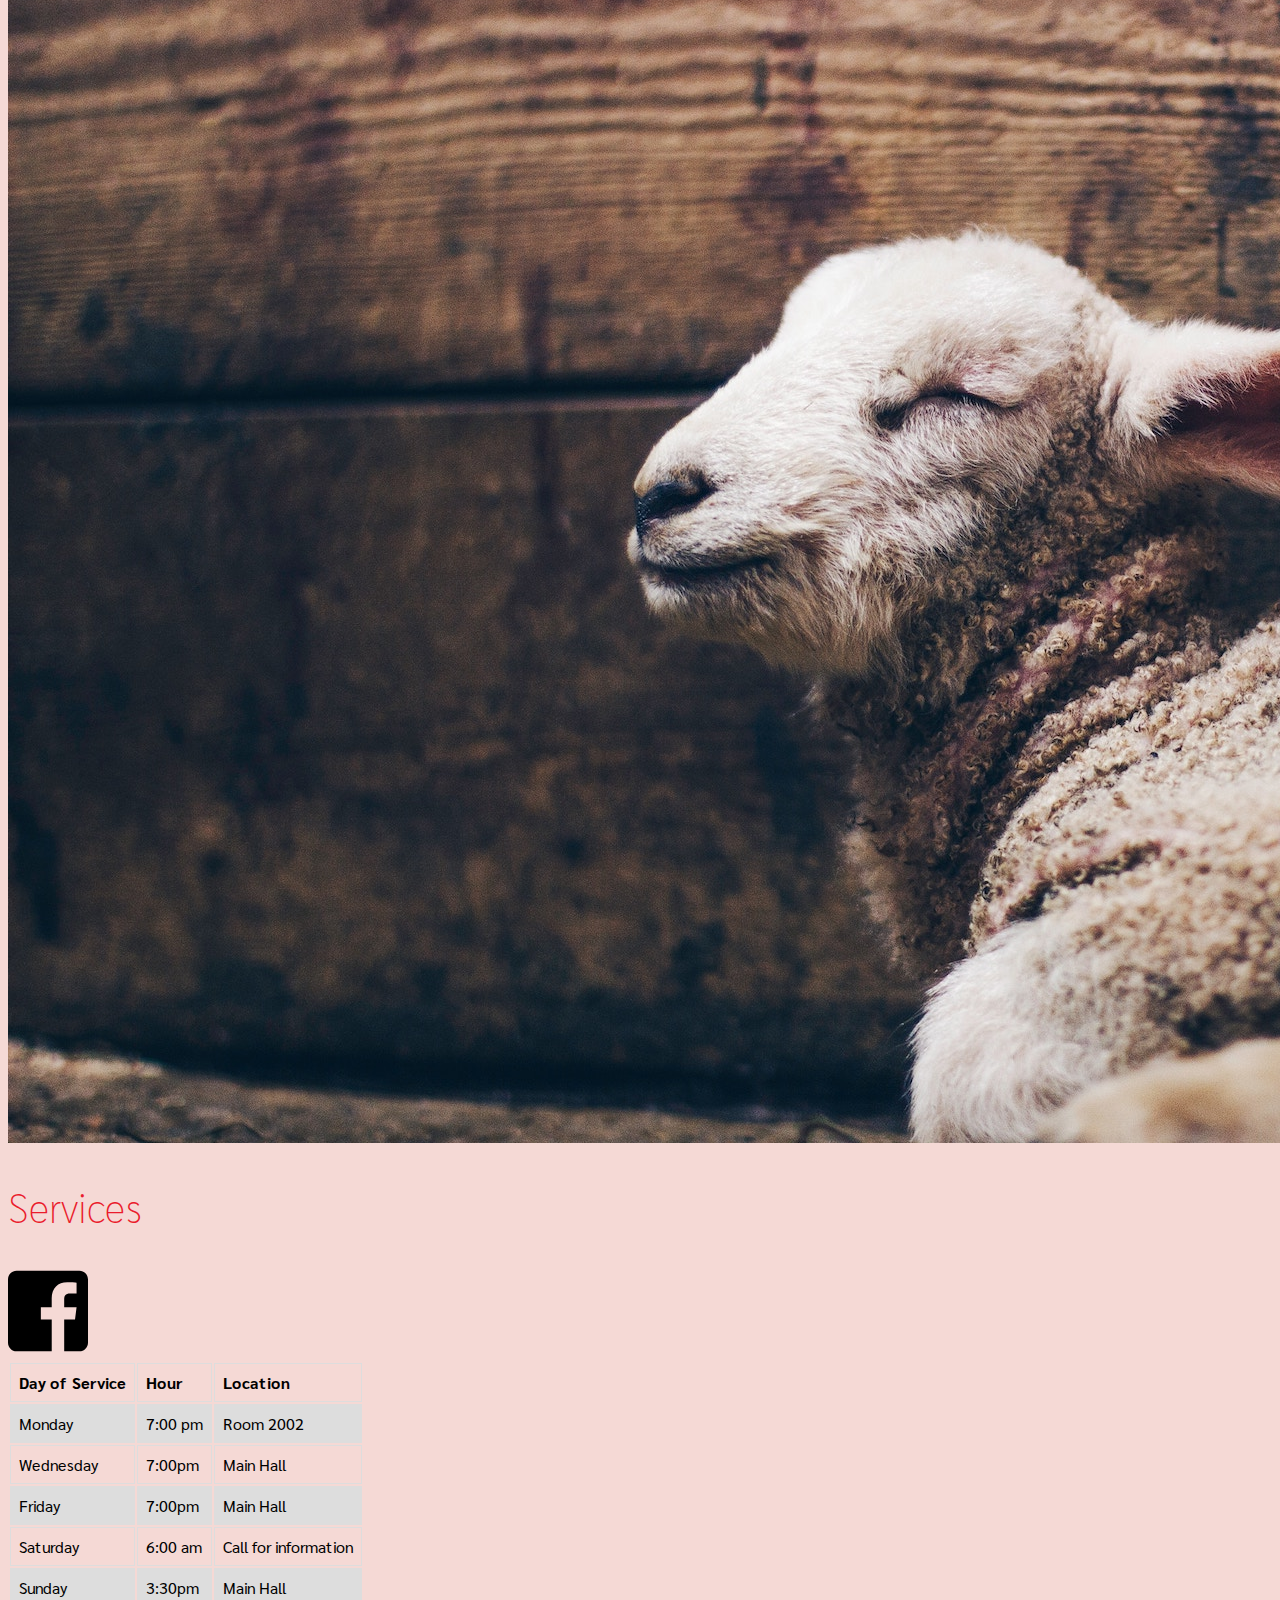
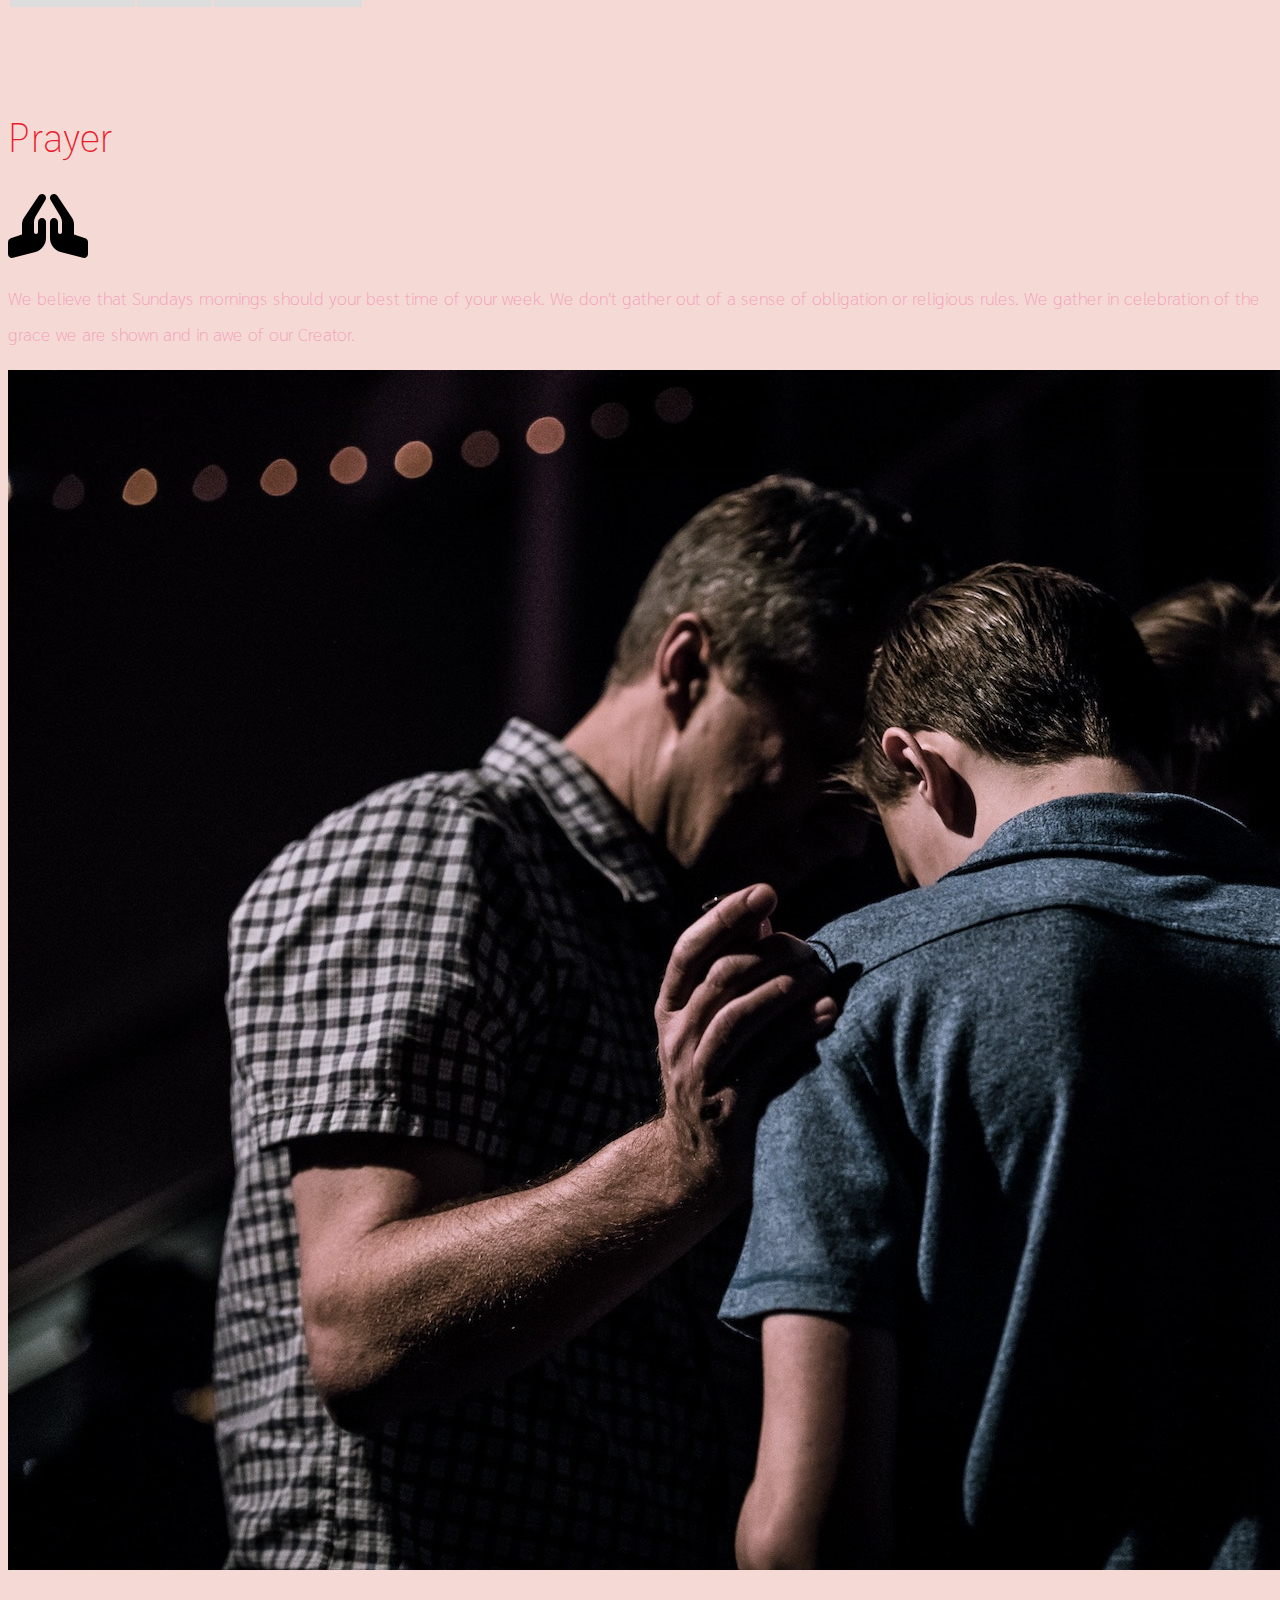
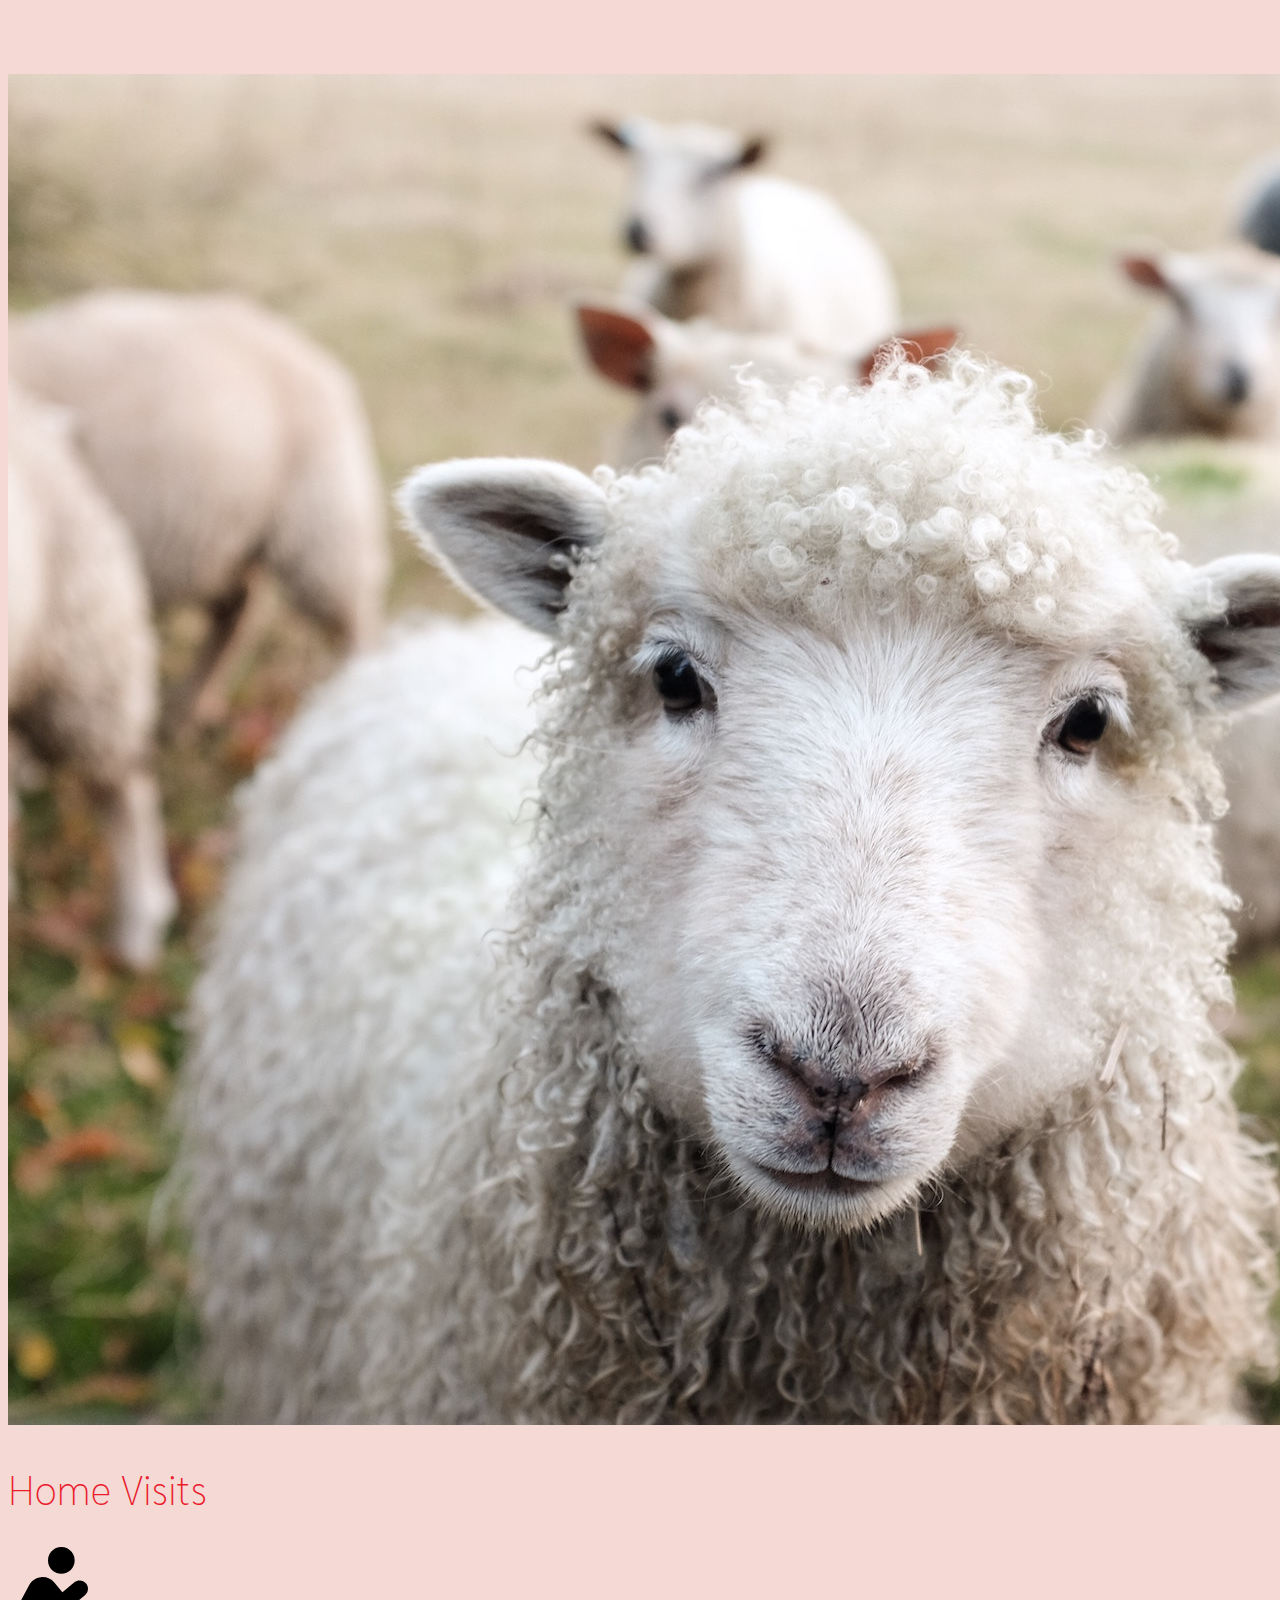
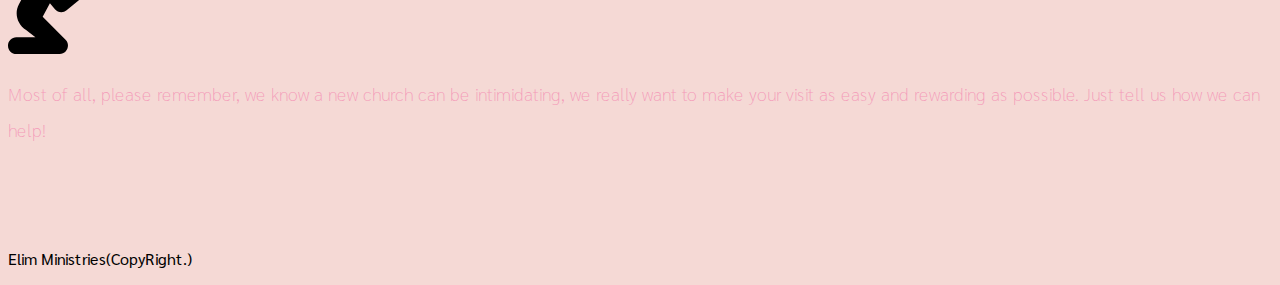
<file: pages/services.html>
<!--
    Name: Fernando Becerra
    Assignment #3
    2/03/2019
    Assignment 3
-->
<!DOCTYPE html>
<html lang="en-US">

<head>
        <meta charset="utf-8" />
        <title>Elim Services</title>
        <meta name="viewport" content="width=device-width, initial-scale=1">

       
        <!--BootStrap4  CSS-->
        <link rel="stylesheet" href="https://stackpath.bootstrapcdn.com/bootstrap/4.1.3/css/bootstrap.min.css" integrity="sha384-MCw98/SFnGE8fJT3GXwEOngsV7Zt27NXFoaoApmYm81iuXoPkFOJwJ8ERdknLPMO"
        crossorigin="anonymous">
         <!--Google Fonts-->
         <link href="https://fonts.googleapis.com/css?family=Roboto:500|Sarabun:600" rel="stylesheet">
         <!--Custom CSS-->
        <link rel="stylesheet" type="text/css" media="screen" href="../custom.css" />
</head>

<body>
        <nav id="navBar" class="navbar navbar-dark navbar-expand-md py-0 fixed-top">
                <a href="../index.html" class="navbar-brand">Elim Ministries</a>
                <button class="navbar-toggler" data-toggle="collapse" data-target="#navLinks" aria-label="Toggle navigation">
                    <span class="navbar-toggler-icon"></span>
                </button>
                <div class="collapse navbar-collapse" id="navLinks">
                    <ul class="navbar-nav">
                        <li class="nav-item">
                            <a href="gallery.html" class="nav-link">Gallery</a>
                        </li>
                        <li class="nav-item">
                            <a href="aboutUs.html" class="nav-link">About</a>
                        </li>
                        <li class="nav-item">
                            <a href="contactUs.html" class="nav-link">Contact</a>
                        </li>
                        <li class="nav-item">
                                <a href="" class="nav-link">Services</a>
                            </li>
                    </ul>
                </div>
            </nav>

      <!-- section 1-->
      <section class="container-fluid px-0">
            <div class="row align-items-center">
                <div class="col-lg-6">
                    <div id="headerMain" class="text-white text-center d-none d-lg-block mt-5">
                        <h1 class="">Services
                            <span>/</span>
                          We
                            <span>/</span>
                            Provide</h1>
                    </div>
                </div>
                <div class="col-lg-6">
                    <img class="img-fluid" src="../images/image16Hand.jpg" alt="">
                </div>
            </div>
        </section>
        <!--section 2-->
        <section class="container-fluid px-0">
                <div class="row align-items-center content">
                    <div class="col-md-6 order-2 order-md-1">
                        <img src="../images/image11Lamb.jpg" alt="" class="img-fluid">
                    </div>
                    <div class="col-md-6 text-center order-1 order-md-2">
                        <div class="row justify-content-center">
                            <div class="col-10 col-lg-8 blurb mb-5 mb-md-0">
                                <h2>Services</h2>
                                <img src="../images/facebook-square-brands.svg"  style="width: 80px;" alt="" class="d-none d-lg-inline">

                                    <table class="lead" id="table">
                                                <tr>
                                                        <th>Day of Service</th>
                                                        <th>Hour</th>
                                                        <th>Location</th>
                                                </tr>
                                                <tr>
                                                        <td>Monday</td>
                                                        <td>7:00 pm</td>
                                                        <td>Room 2002</td>
                                                </tr>
                                                <tr>
                                                        <td>Wednesday</td>
                                                        <td>7:00pm</td>
                                                        <td>Main Hall</td>
                                                </tr>
                                                <tr>
                                                        <td>Friday</td>
                                                        <td>7:00pm</td>
                                                        <td>Main Hall</td>
                                                </tr>
                                                <tr>
                                                        <td>Saturday</td>
                                                        <td>6:00 am</td>
                                                        <td>Call for information</td>
                                                </tr>
                                                <tr>
                                                        <td>Sunday</td>
                                                        <td>3:30pm</td>
                                                        <td>Main Hall</td>
                                                </tr>
                
                                        </table>
                            </div>
                        </div>
                    </div>
                </div>

                <div class="row align-items-center content">
                    <div class="col-md-6 text-center">
                        <div class="row justify-content-center">
                            <div class="col-10 col-lg-8 blurb mb-5 mb-md-0">
                                <h2>Prayer</h2>
                                <img src="../images/praying-hands-solid.svg" style="width:80px;" alt="" class="d-none d-lg-inline">
                                <p class="lead">	
                                                We believe that Sundays mornings should your best time of your week. We don't gather out of a sense of obligation or religious rules. We gather in celebration of the grace we are shown and in awe of our Creator. 
                                                </p>
                            </div>
                        </div>
                    </div>
                    <div class="col-md-6">
                        <img src="../images/image12Prayer.jpg" alt="" class="img-fluid">
                    </div>
                </div>
                <section class="container-fluid px-0">
                                <div class="row align-items-center content">
                                    <div class="col-md-6 order-2 order-md-1">
                                        <img src="../images/Image14Lamb.jpg" alt="" class="img-fluid">
                                    </div>
                                    <div class="col-md-6 text-center order-1 order-md-2">
                                        <div class="row justify-content-center">
                                            <div class="col-10 col-lg-8 blurb mb-5 mb-md-0">
                                                <h2>Home Visits</h2>
                                                <img src="../images/pray-solid.svg"  style="width: 80px;" alt="" class="d-none d-lg-inline">
                                                <p class="lead">Most of all, please remember, we know a new church can be intimidating, we really want 
                                                        to make your visit as easy and rewarding as possible. Just tell us how we can help!</p>
                                            </div>
                                        </div>
                                    </div>
                                </div>
                
            </section>
            <footer>
                    <p>Elim Ministries(CopyRight.)</p>
            </footer>


<!--BootStrap4 Scripts-->
<!--This is optional for the project's intention-->
<script src="https://code.jquery.com/jquery-3.3.1.slim.min.js" integrity="sha384-q8i/X+965DzO0rT7abK41JStQIAqVgRVzpbzo5smXKp4YfRvH+8abtTE1Pi6jizo" crossorigin="anonymous"></script>
<script src="https://cdnjs.cloudflare.com/ajax/libs/popper.js/1.14.6/umd/popper.min.js" integrity="sha384-wHAiFfRlMFy6i5SRaxvfOCifBUQy1xHdJ/yoi7FRNXMRBu5WHdZYu1hA6ZOblgut" crossorigin="anonymous"></script>
<script src="https://stackpath.bootstrapcdn.com/bootstrap/4.2.1/js/bootstrap.min.js" integrity="sha384-B0UglyR+jN6CkvvICOB2joaf5I4l3gm9GU6Hc1og6Ls7i6U/mkkaduKaBhlAXv9k" crossorigin="anonymous"></script>
</body>

</html>
</file>
<file: custom.css>
body {
    background: #f5d9d5;
    font-family: "Sarabun","Roboto", sans-serif;
}

#navBar {
    font-weight: 100; 
    font-size: 1.5rem;
       
}

#navBar .nav-link {
    color: white;
}

#navBar .nav-link:hover {
    color: #EA1C2C;
}

#navBar .navbar-brand {
    color: #EA1C2C;
    font-size: 1.5rem;
}
@media (max-width: 1200px) {
    #headerMain h1 {
        font-weight: 100;
        font-size: 3rem;
    }
    .blurb h2 {
        font-size: 2rem;
    }
}

#headerMain span {
    color: #EA1C2C;
}

#headerMain h1 {
    font-weight: 100;
    font-size: 4rem;
}
td, th {
    border: 1px solid #dddddd;
    text-align: left;
    padding: 8px;
  }
  
  tr:nth-child(even) {
    background-color: #dddddd;
  }


.blurb h2 {
   color: #EA1C2C;
   font-weight: 100;
   font-size: 2.5rem;
}

.blurb p {
    color: #f498b8;
    font-weight: 100;
    font-size: 1.125rem;
    line-height: 2;
}

.content {
    margin-top: 100px;
    margin-bottom: 100px;
}

.navbar.scrolled {
    background: rgb(222,192,222);
    transition: background 500ms;
}
</file>
